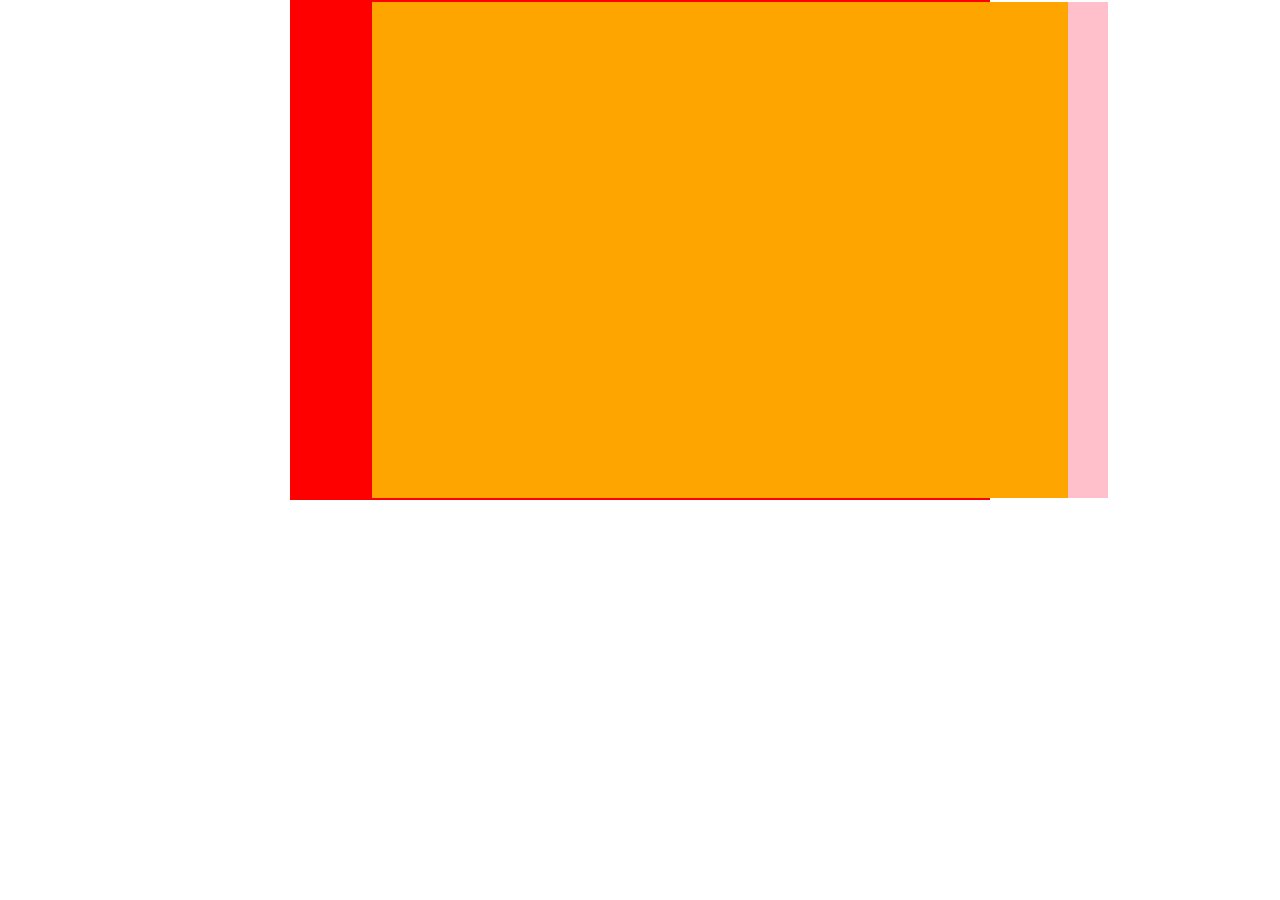
<file: Danki code/DANKICODE/Aula_responsivo/index.html>
<!DOCTYPE html>
<html>
<head>
	<title>Meu Primeiro Web Site</title>
	<meta charset="utf-8">
	<meta name="viewport" content="width=device-width, initial-scale=1.0, maximum-scale=1.0">
	<link rel="stylesheet" type="text/css" href="style.css">
</head>

<body>

	<div class="slider">

		<div class="img-slider one"></div>
		<div class="img-slider two"></div>
		<div class="img-slider  three"></div>
		


	</div><!--slaider-->

</body>
</html>
</file>
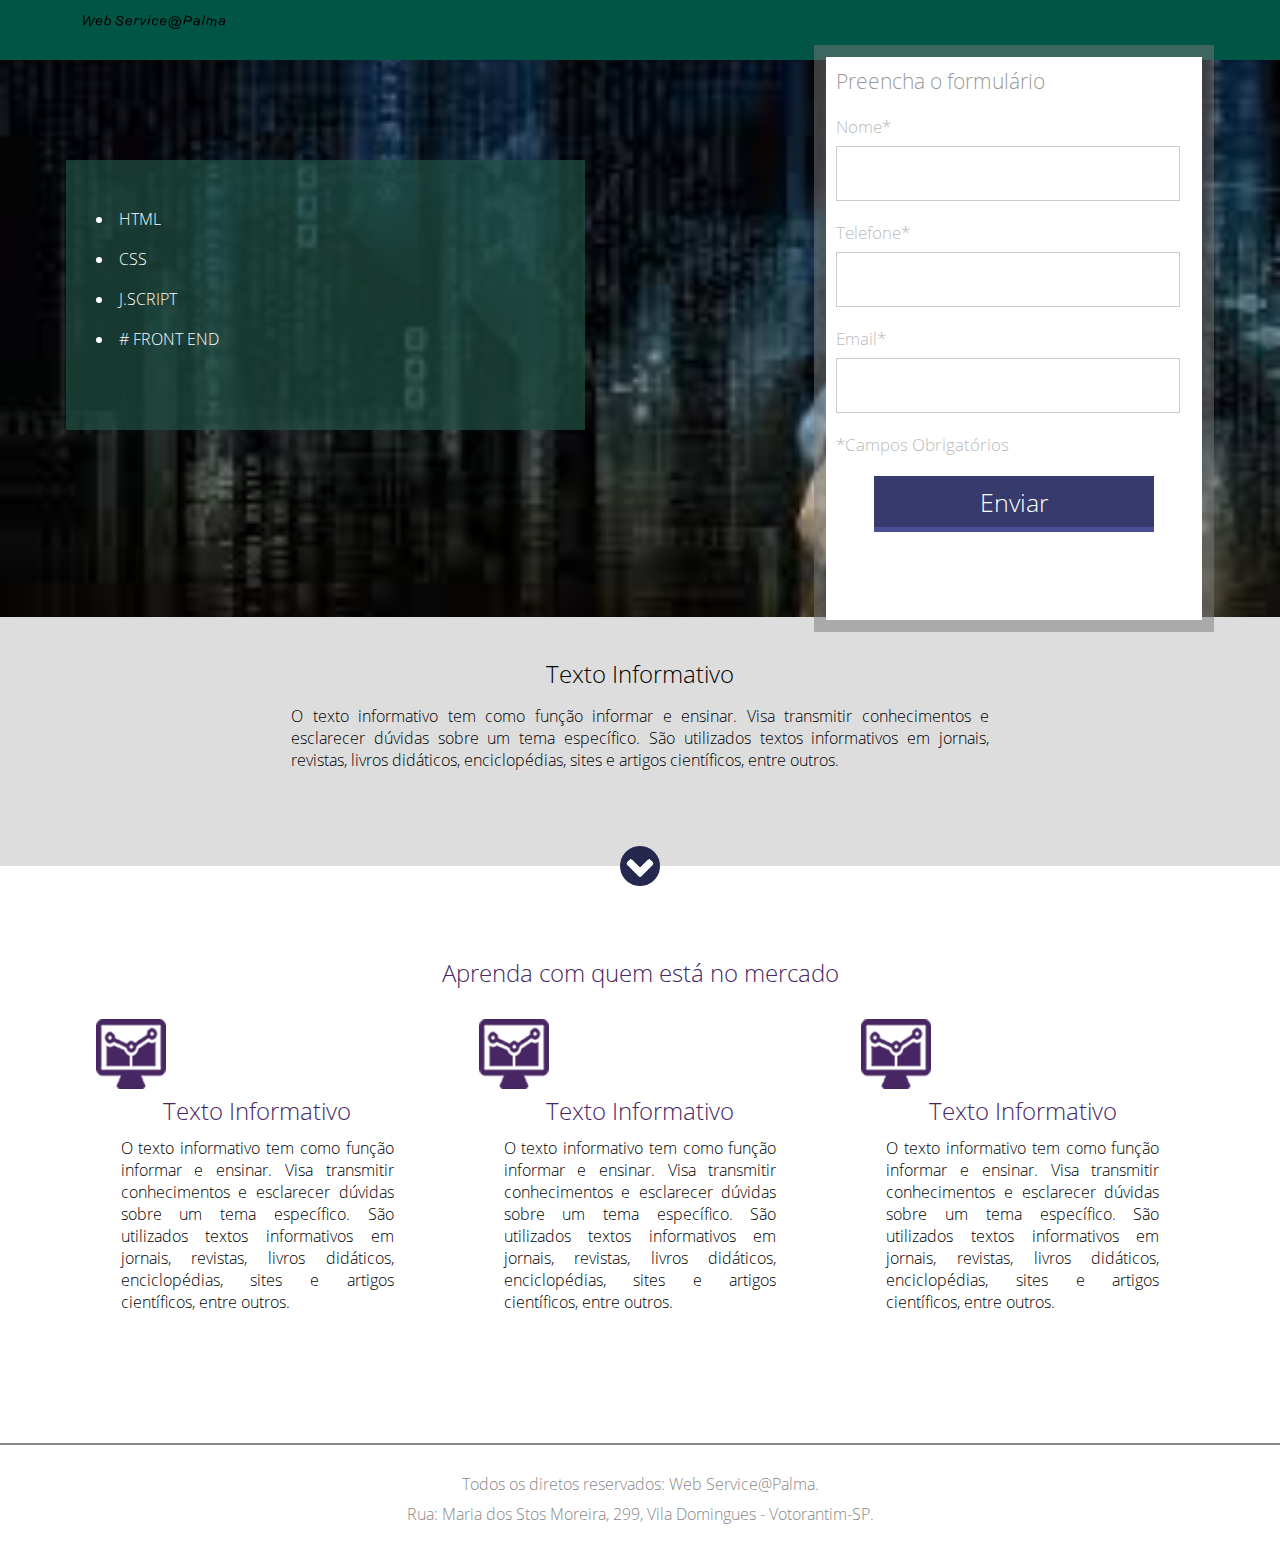
<file: Danki code/DANKICODE/Design Responsivo_projeto#1/index.html>
<!doctype html>
<html>

	<head>
		<title>Projeto 01</title>
		<link href="css/style.css" type="text/css" rel="stylesheet" />
		<meta charset="utf-8" />
	</head>

	<body>


	
	<div class="header">
		<div class="center">
			<img src="imagem/da.png" />
		</div><!--center-->
	</div><!--header-->

	<div class="container-banner">
		<div class="center">

			<div class="container-list">
				<ul>
					<li>HTML</li>
					<li>CSS</li>
					<li>J.SCRIPT</li>
					<li> # FRONT END </li>
				</ul>
				
			 </div><!--container-list-->


			<div class="form">
               <h2>Preencha o formulário</h2>
                 <form>
                 	<div class="input-container">
                 		<span>Nome*</span>
                 		  <input type="text" name="Nome" required>
                 		
                 	</div><!--input-containe-->
                 		<div class="input-container">
                 		<span>Telefone*</span>
                 		  <input type="text" name="Telefone" required>
                 		
                 	</div><!--input-containe-->
                 		<div class="input-container">
                 		<span>Email*</span>
                 		  <input type="text" name="Email" required>
                 		
                 	</div><!--input-containe-->
                 	   <p class="warning">*Campos Obrigatórios</p>

                 	   <div class="input-submit-container">
                 	   		<input type="submit" name="acao" value="Enviar">
                 	   </div><!--input-submit-container-->
                 </form>
			</div><!--form-->
		</div><!--center-->
	</div><!--container-banner-->



		<div class="container-2">
				

			<div class="center">
				<h2>Texto Informativo</h2>
				<p>O texto informativo tem como função informar e ensinar. Visa transmitir conhecimentos e esclarecer dúvidas sobre um tema específico. São utilizados textos informativos em jornais, revistas, livros didáticos, enciclopédias, sites e artigos científicos, entre outros.</p>
            </div><!--center-->
					<div class="arrow">
				
			        </div><!--arrow-->
			
		</div><!--container-2-->

		

		<div class="section-1">
			<div class="center">
					<h2>Aprenda com quem está no mercado</h2>

					<div class="section-container">
						<div class="container-single">
							<div><img src="imagem/icon.png"/></div>
							<div class="text-container-single">
								<h2>Texto Informativo</h2>
								<p>O texto informativo tem como função informar e ensinar. Visa transmitir conhecimentos e esclarecer dúvidas sobre um tema específico. São utilizados textos informativos em jornais, revistas, livros didáticos, enciclopédias, sites e artigos científicos, entre outros.</p>

								
							 </div><!--text-container-single-->
							
						 </div><!--container-single-->
						
					 </div><!--container-section-->

					 <div class="section-container">
						 <div class="container-single">
							   <div><img src="imagem/icon.png"/></div>
							 <div class="text-container-single">
								<h2>Texto Informativo</h2>
								<p>O texto informativo tem como função informar e ensinar. Visa transmitir conhecimentos e esclarecer dúvidas sobre um tema específico. São utilizados textos informativos em jornais, revistas, livros didáticos, enciclopédias, sites e artigos científicos, entre outros.</p>

								
							</div><!--text-container-single-->
							
						</div><!--container-single-->
						
					</div><!--container-section-->


					<div class="section-container">
						    <div class="container-single">
							  <img src="imagem/icon.png"/>
							 <div class="text-container-single">
								<h2>Texto Informativo</h2>
								<p>O texto informativo tem como função informar e ensinar. Visa transmitir conhecimentos e esclarecer dúvidas sobre um tema específico. São utilizados textos informativos em jornais, revistas, livros didáticos, enciclopédias, sites e artigos científicos, entre outros.</p>

								
						     </div><!--text-container-single-->
							  
						 </div><!--container-single-->
							<div class="clear"></div>
					    </div><!--container-section-->
					  
				 </div><!--center-->

		     </div><!--section-1-->
                       
			

				<div class="footer">

					<p>Todos os diretos reservados: Web Service@Palma.</p>
					<p>Rua: Maria dos Stos Moreira, 299, Vila Domingues - Votorantim-SP.</p>
			    </div><!--footer-->


	 </body>

</html>
</file>
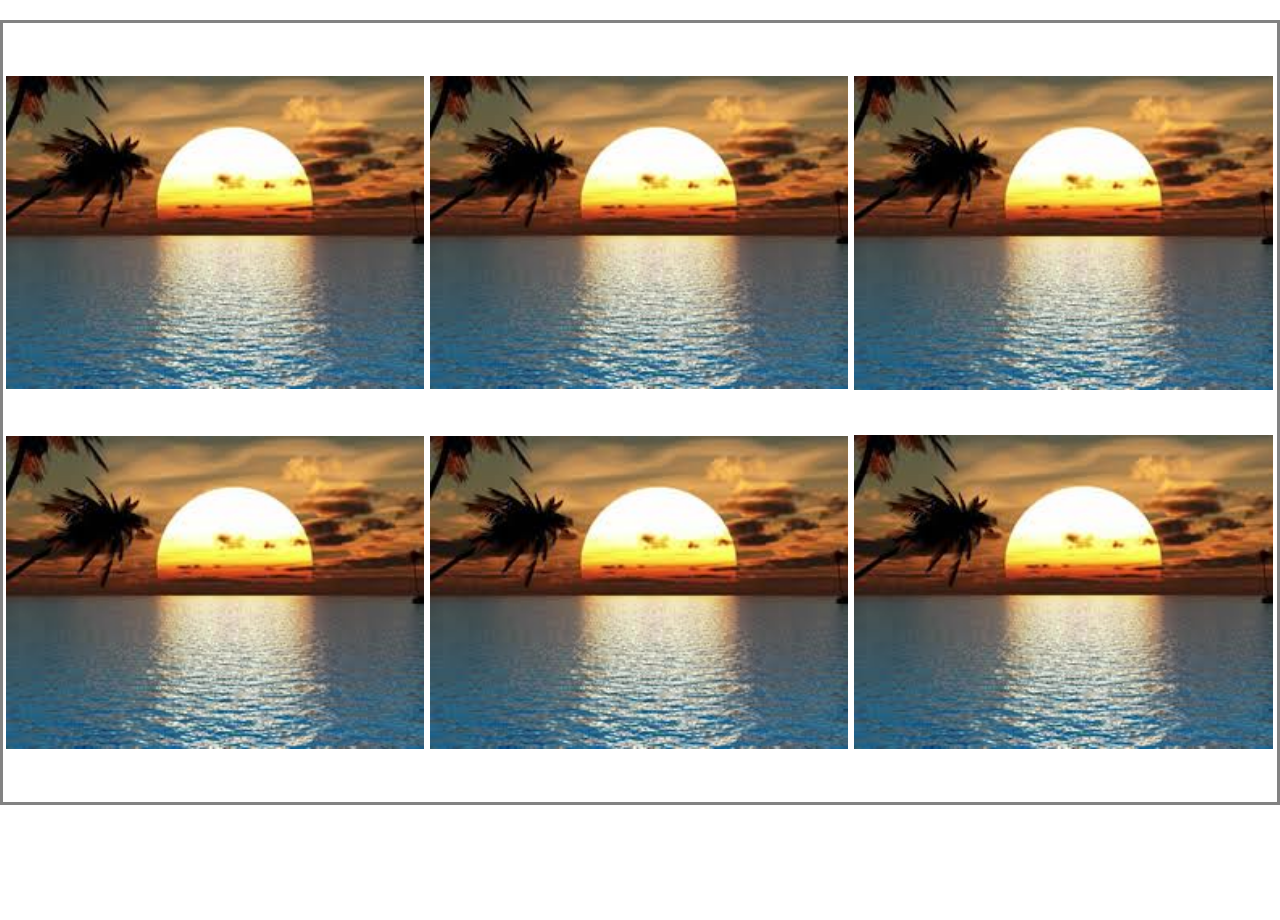
<file: Danki code/DANKICODE/galeria responsivo/index.html>
<!DOCTYPE html>
<html>
	<head>
		<link rel="stylesheet" type="text/css" href="style.css">
		<meta charset="utf-8">
		<title>Galeria Responsivo</title>
	</head>

<body>

	<div class="container">
		
		<div class="img-wraper">
			
			<div style="background-image: url('img.jpg');" class="img"></div>
		</div><!--img-wraper-->

			<div class="img-wraper">
				
				<div style="background-image: url('img.jpg');" class="img"></div>
			</div><!--img-wraper-->

		<div class="img-wraper">
			
			<div style="background-image: url('img.jpg');" class="img"></div>
		</div><!--img-wraper-->

		<div class="img-wraper">
			
			<div style="background-image: url('img.jpg');" class="img"></div>
		</div><!--img-wraper-->

			<div class="img-wraper">
				
				<div style="background-image: url('img.jpg');" class="img"></div>
			</div><!--img-wraper-->

		<div class="img-wraper">
			
			<div style="background-image: url('img.jpg');" class="img"></div>
		</div><!--img-wraper-->

		<div class="clear"></div>
	</div><!--container-->

</body>









</html>
</file>
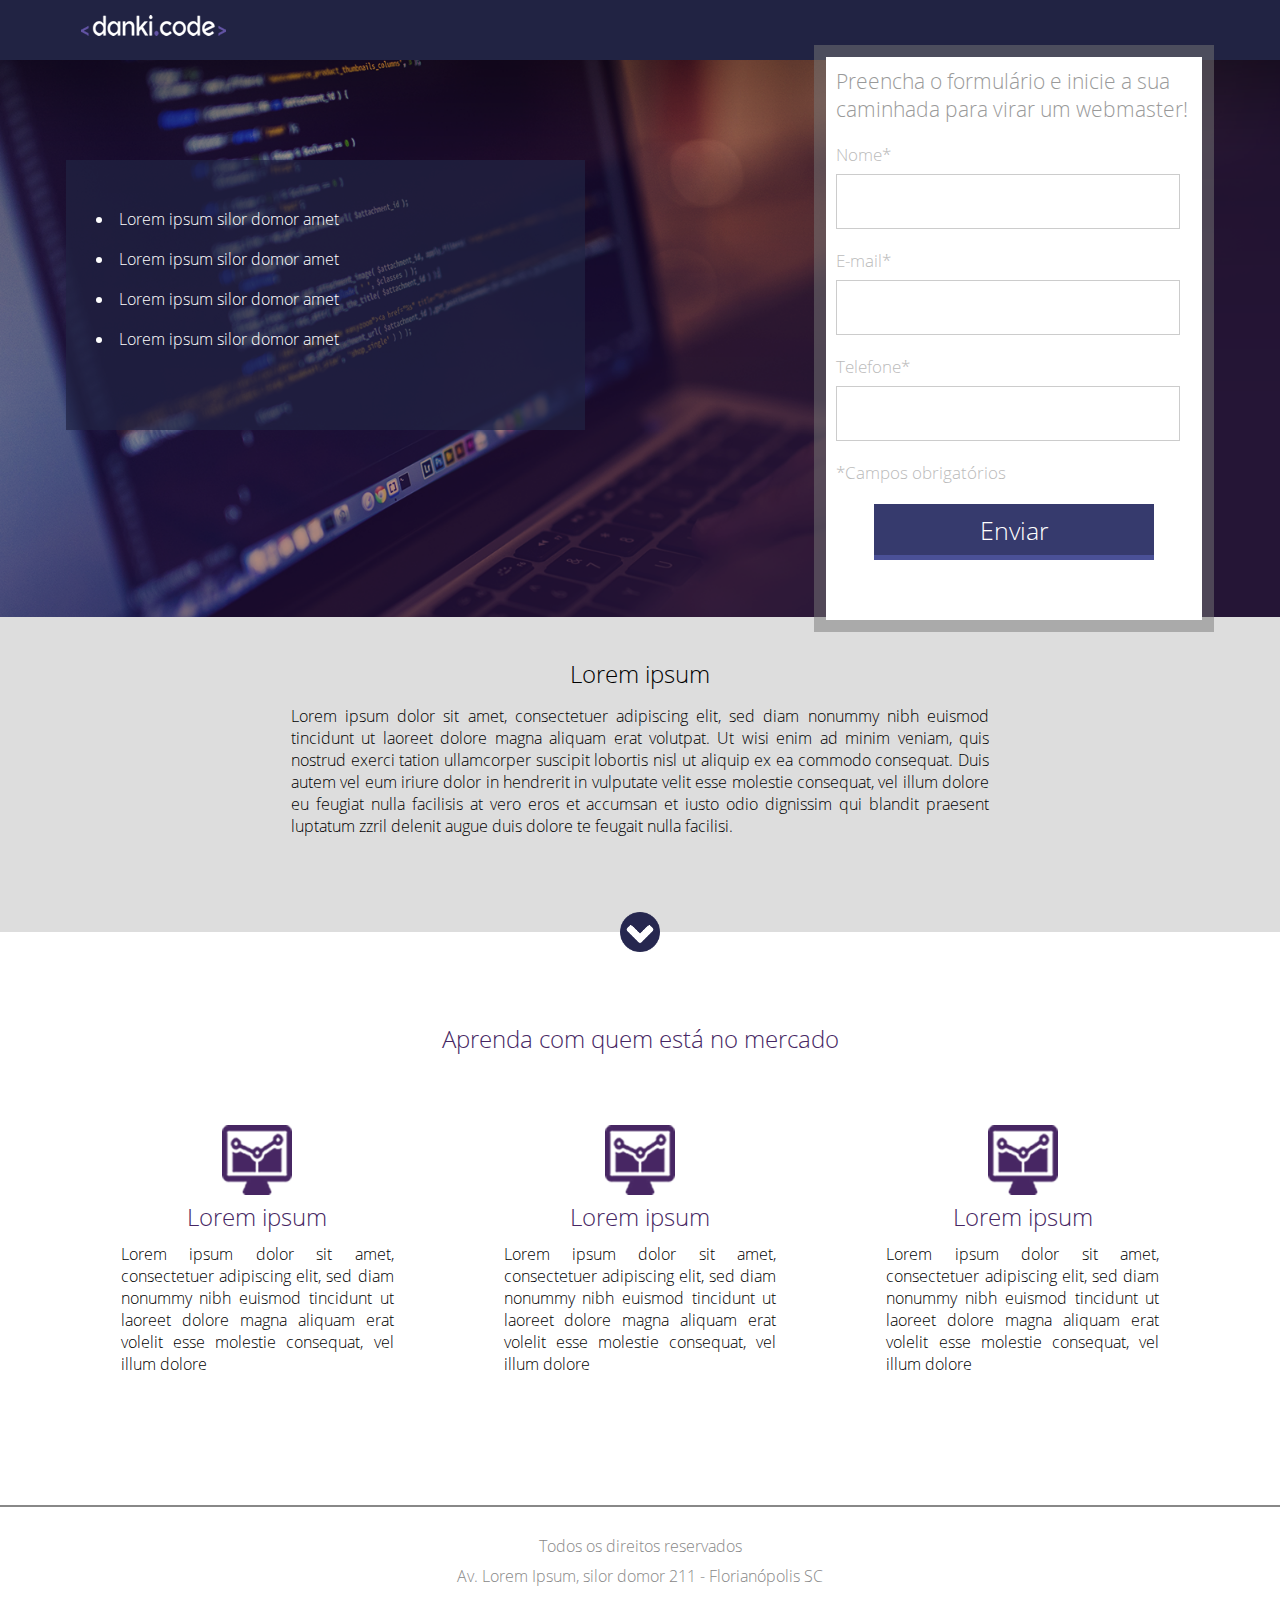
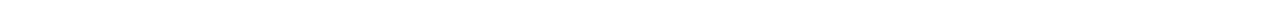
<file: Danki code/TodosProjetos/Projeto_01/index.html>
<!doctype html>
<html>

	<head>
		<title>Projeto 01</title>
		<link href="css/style.css" type="text/css" rel="stylesheet" />
		<meta charset="utf-8" />
	</head>

	<body>


	
	<div class="header">
		<div class="center">
			<img src="images/logo.png" />
		</div><!--center-->
	</div><!--header-->

	<div class="container-banner">
		<div class="center">

		<div class="container-list">
			<ul>
				<li>Lorem ipsum silor domor amet</li>
				<li>Lorem ipsum silor domor amet</li>
				<li>Lorem ipsum silor domor amet</li>
				<li>Lorem ipsum silor domor amet</li>
			</ul>
		</div><!--container-list-->

			<div class="form">
				<h2>Preencha o formulário e inicie a sua
				caminhada para virar um webmaster!</h2>
				<form>
					<div class="input-container">
						<span>Nome*</span>
						<input type="text" name="nome" required />
					</div><!--input-container-->

					<div class="input-container">
						<span>E-mail*</span>
						<input type="text" name="nome" required />
					</div><!--input-container-->

					<div class="input-container">
						<span>Telefone*</span>
						<input type="text" name="nome" required />
					</div><!--input-container-->

					<p class="warning">*Campos obrigatórios</p>

					<div class="input-submit-container">
						<input type="submit" name="acao" value="Enviar">
					</div><!--input-submit-container-->
				</form>
			</div><!--form-->
		</div><!--center-->
	</div><!--container-banner-->

	<div class="container-2">
		<div class="center">
			<h2>Lorem ipsum</h2>
			<p>Lorem ipsum dolor sit amet, consectetuer adipiscing elit, sed diam nonummy nibh euismod tincidunt ut laoreet dolore magna aliquam erat volutpat. Ut wisi enim ad minim veniam, quis nostrud exerci tation ullamcorper suscipit lobortis nisl ut aliquip ex ea commodo consequat. Duis autem vel eum iriure dolor in hendrerit in vulputate velit esse molestie consequat, vel illum dolore eu feugiat nulla facilisis at vero eros et accumsan et iusto odio dignissim qui blandit praesent luptatum zzril delenit augue duis dolore te feugait nulla facilisi.</p>
		</div><!--center-->

		<div class="arrow"></div>


	</div><!--container-2-->


	<div class="section-1">
		<div class="center">
		<h2>Aprenda com quem está no mercado</h2>

		<div class="container-section">

			<div class="container-single">
				<div><img src="images/icon.png" /></div>
				<div class="text-container-single">
					<h2>Lorem ipsum</h2>
					<p>Lorem ipsum dolor sit amet, consectetuer adipiscing elit, sed diam nonummy nibh euismod tincidunt ut laoreet dolore magna aliquam erat volelit esse molestie consequat, vel illum dolore</p>
				</div><!--text-container-single-->
			</div><!--container--single-->

			<div class="container-single">
				<div><img src="images/icon.png" /></div>
				<div class="text-container-single">
					<h2>Lorem ipsum</h2>
					<p>Lorem ipsum dolor sit amet, consectetuer adipiscing elit, sed diam nonummy nibh euismod tincidunt ut laoreet dolore magna aliquam erat volelit esse molestie consequat, vel illum dolore</p>
				</div><!--text-container-single-->
			</div><!--container--single-->

			<div class="container-single">
				<div><img src="images/icon.png" /></div>
				<div class="text-container-single">
					<h2>Lorem ipsum</h2>
					<p>Lorem ipsum dolor sit amet, consectetuer adipiscing elit, sed diam nonummy nibh euismod tincidunt ut laoreet dolore magna aliquam erat volelit esse molestie consequat, vel illum dolore</p>
				</div><!--text-container-single-->
			</div><!--container--single-->
			<div class="clear"></div>
		</div><!--container-section-->

		</div><!--center-->
	</div><!--section-1-->

	<div class="footer">

		<p>Todos os direitos reservados</p>
		<p>Av. Lorem Ipsum, silor domor 211 - Florianópolis SC</p>
	</div><!--footer-->

	</body>

</html>
</file>
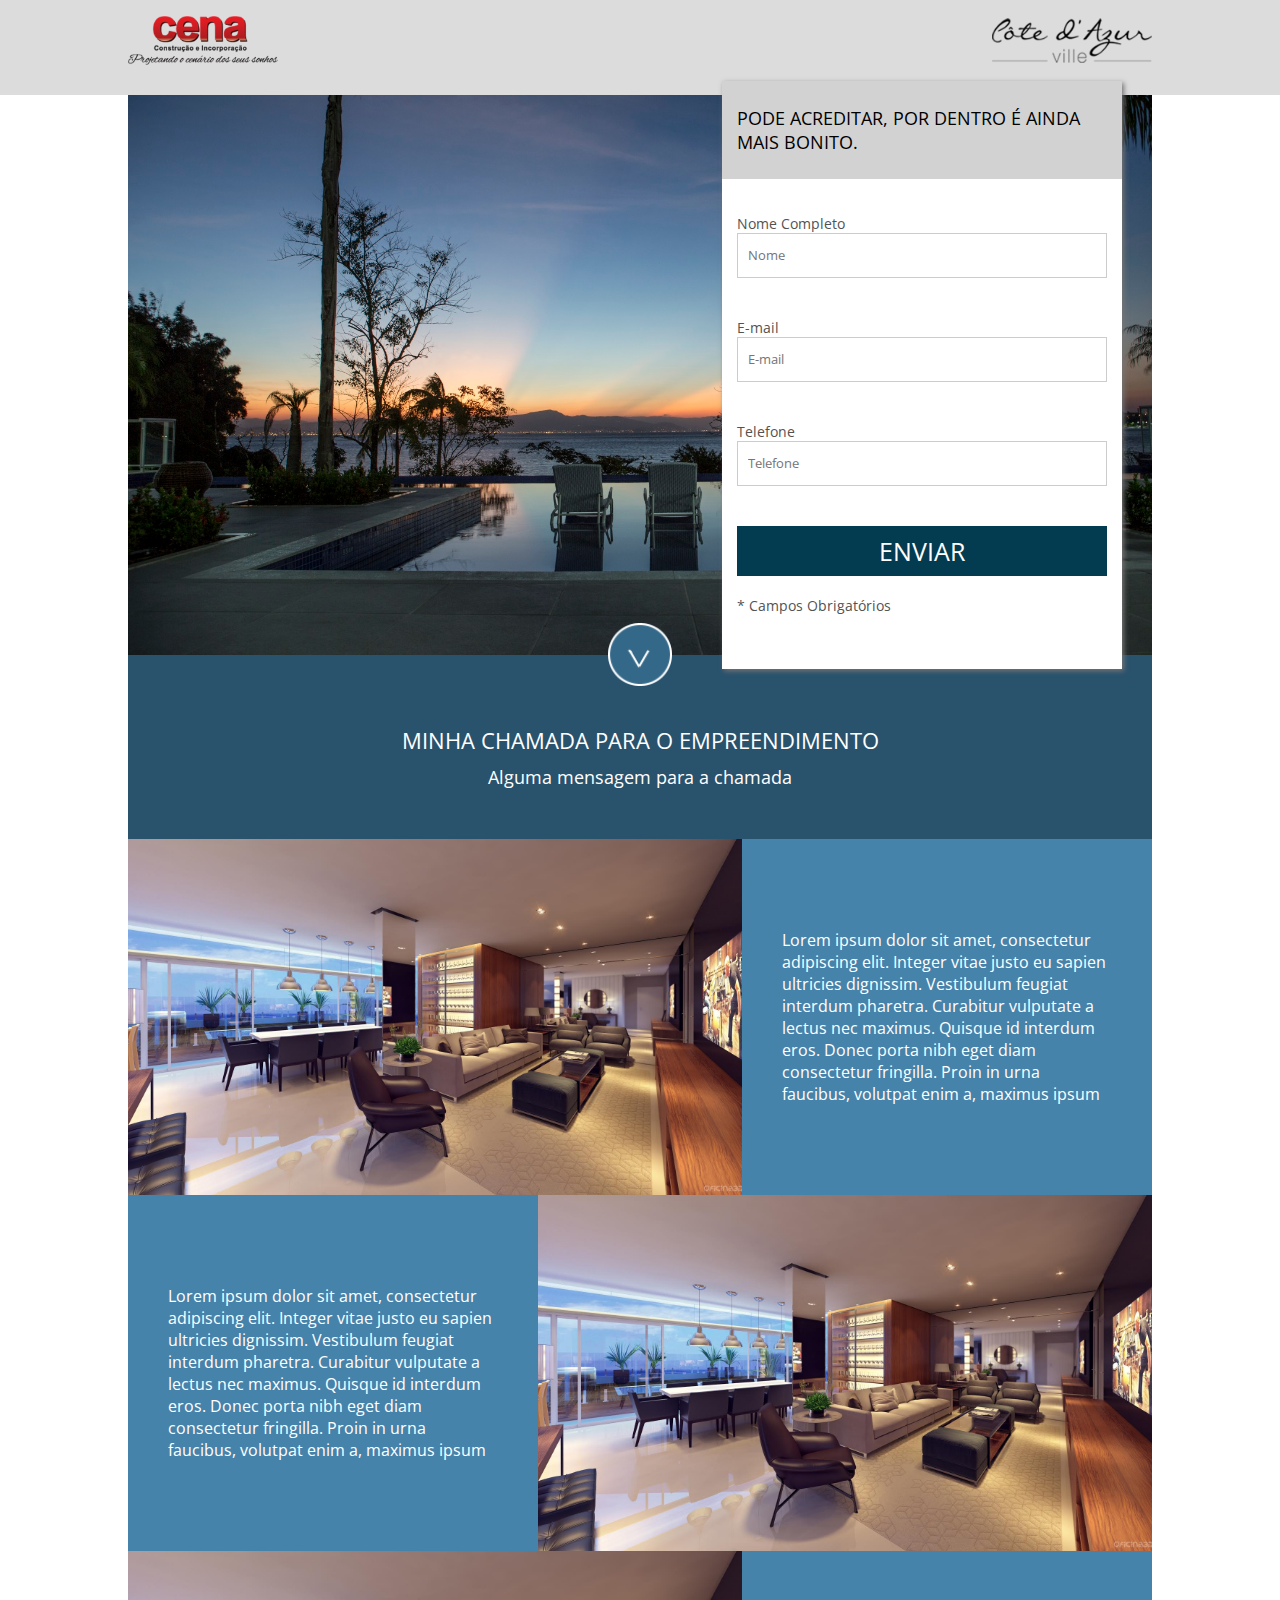
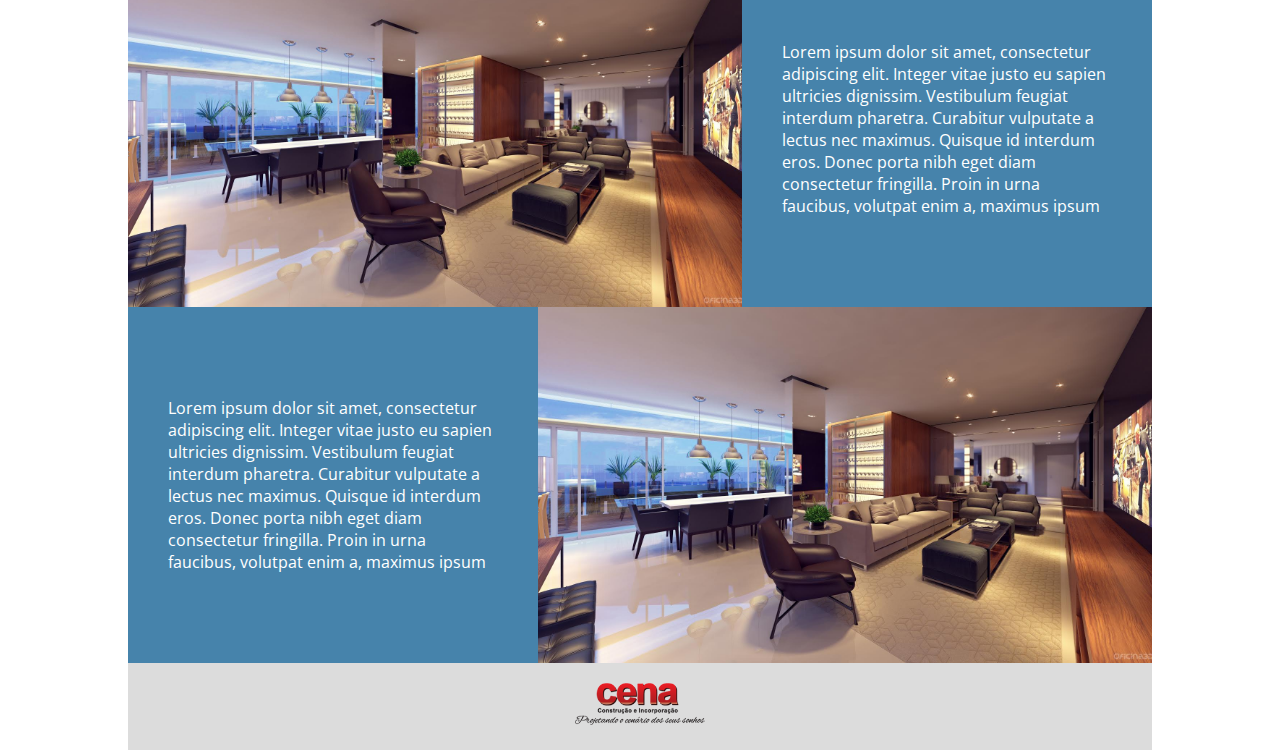
<file: Danki code/TodosProjetos/Projeto_02/index.html>
<!DOCTYPE html>
<html>
<head>
	<title>Minha Landing Page</title>
	<link href="https://fonts.googleapis.com/css?family=Open+Sans" rel="stylesheet">
	<link href="css/style.css" rel="stylesheet" type="text/css" />
	<meta name="description" content="Conteúdo do meu site.">
	<meta name="keywords" content="palavras,separadas,por,virgula">
	<meta name="author" content="Guilherme" />
	<meta name="viewport" content="width=device-width,initial-scale=1.0,maximum-scale=1.0" />
	<meta charset="utf-8" />
</head>
<body>

<header>
	<div class="container">
		<div><div class="logo-1"></div><!--logo-1--></div>
		<div><div class="logo-2"></div><!--logo-2--></div>
		<div class="clear"></div><!--clear-->
	</div><!--container-->
</header>

<section class="cover-form">
	<div class="container bg">
		<div class="form-container">
			<h2>PODE ACREDITAR, POR DENTRO É AINDA MAIS BONITO.</h2>
			<form>
				<div class="form-wraper">
					<p>Nome Completo</p>
					<input type="text" name="nome" required placeholder="Nome">
				</div><!--form-wraper-->

				<div class="form-wraper">
					<p>E-mail</p>
					<input type="text" name="email" required placeholder="E-mail">
				</div><!--form-wraper-->

				<div class="form-wraper">
					<p>Telefone</p>
					<input type="text" name="telefone" required placeholder="Telefone">
				</div><!--form-wraper-->

				<div class="form-wraper">
					<input type="submit" name="acao" value="Enviar">
				</div><!--form-wraper-->
				<div class="form-wraper">
					<p>* Campos Obrigatórios</p>
				</div><!--form-wraper-->
			</form>
		</div><!--form-container-->
	</div><!--container-->
</section><!--cover-form-->

<section class="chamada">
<!--
	Feito em OFF o icone centralizado na sessão!
	Estudar o CSS.
-->
<div class="icone-seta"></div>
	<div class="container">
	<div><h2>Minha chamada para o empreendimento</h2></div>
	<div><p>Alguma mensagem para a chamada</p></div>
	</div><!--container-->
</section><!--chamada-->

<section class="mosaico">

	<div class="container">

		<div class="flex-mosaico">
		<div style="background-image:url('imagens/mosaico1.jpg');" class="item-1-mosaico"></div><!--item1-mosaico-->

		<div class="item-2-mosaico">
			<p>Lorem ipsum dolor sit amet, consectetur adipiscing elit. Integer vitae justo eu sapien ultricies dignissim. Vestibulum feugiat interdum pharetra. Curabitur vulputate a lectus nec maximus. Quisque id interdum eros. Donec porta nibh eget diam consectetur fringilla. Proin in urna faucibus, volutpat enim a, maximus ipsum</p>
		</div><!--item2-mosaico-->

		</div><!--flex-mosaico-->

		<div class="flex-mosaico">
		<div style="background-image:url('imagens/mosaico1.jpg');order:2;" class="item-1-mosaico"></div><!--item1-mosaico-->

		<div class="item-2-mosaico" style="order:1;">
			<p>Lorem ipsum dolor sit amet, consectetur adipiscing elit. Integer vitae justo eu sapien ultricies dignissim. Vestibulum feugiat interdum pharetra. Curabitur vulputate a lectus nec maximus. Quisque id interdum eros. Donec porta nibh eget diam consectetur fringilla. Proin in urna faucibus, volutpat enim a, maximus ipsum</p>
		</div><!--item2-mosaico-->

		</div><!--flex-mosaico-->

				<div class="flex-mosaico">
		<div style="background-image:url('imagens/mosaico1.jpg');" class="item-1-mosaico"></div><!--item1-mosaico-->

		<div class="item-2-mosaico">
			<p>Lorem ipsum dolor sit amet, consectetur adipiscing elit. Integer vitae justo eu sapien ultricies dignissim. Vestibulum feugiat interdum pharetra. Curabitur vulputate a lectus nec maximus. Quisque id interdum eros. Donec porta nibh eget diam consectetur fringilla. Proin in urna faucibus, volutpat enim a, maximus ipsum</p>
		</div><!--item2-mosaico-->

		</div><!--flex-mosaico-->

		<div class="flex-mosaico">
		<div style="background-image:url('imagens/mosaico1.jpg');order:2;" class="item-1-mosaico"></div><!--item1-mosaico-->

		<div class="item-2-mosaico" style="order:1;">
			<p>Lorem ipsum dolor sit amet, consectetur adipiscing elit. Integer vitae justo eu sapien ultricies dignissim. Vestibulum feugiat interdum pharetra. Curabitur vulputate a lectus nec maximus. Quisque id interdum eros. Donec porta nibh eget diam consectetur fringilla. Proin in urna faucibus, volutpat enim a, maximus ipsum</p>
		</div><!--item2-mosaico-->

		</div><!--flex-mosaico-->

	</div><!--container-->

</section><!--mosaico-->


<footer>
	<div class="container">
		<img src="imagens/logo1.png" />
	</div><!--container-->
</footer>


</body>
</html>
</file>
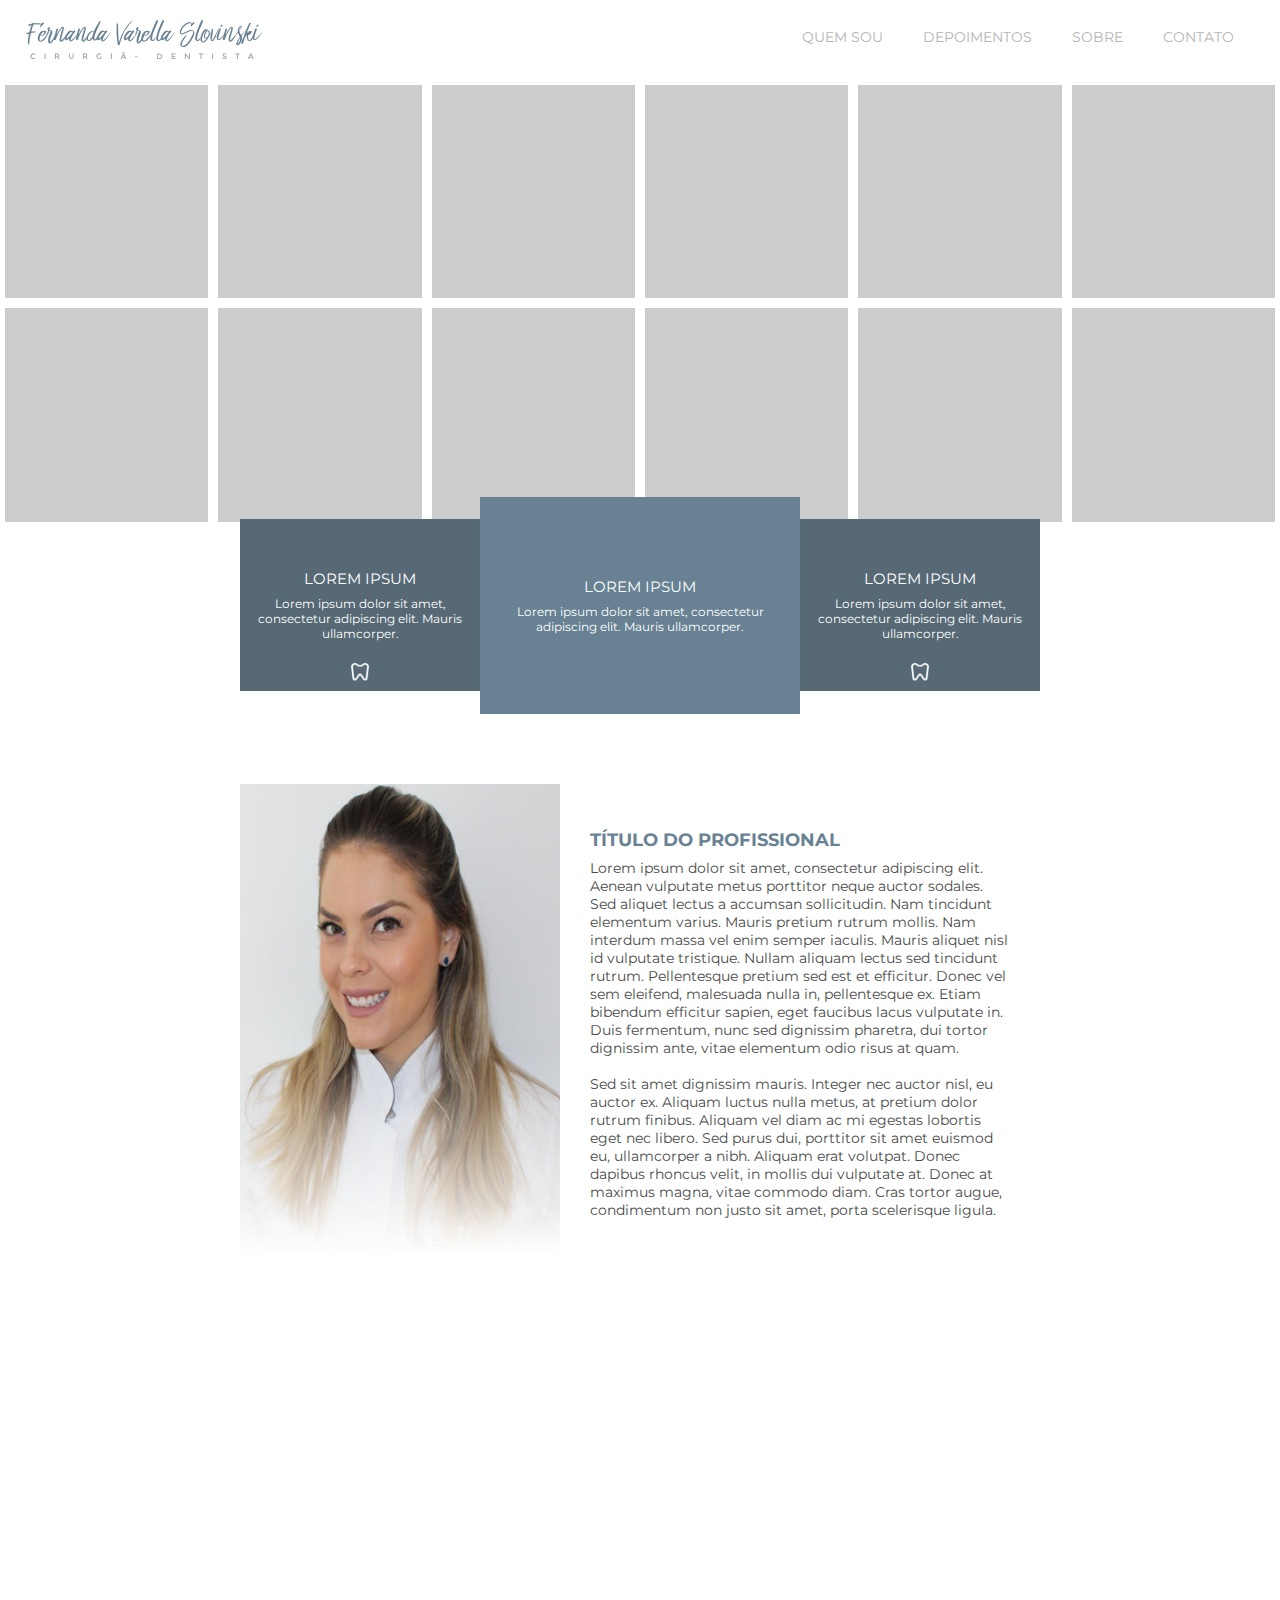
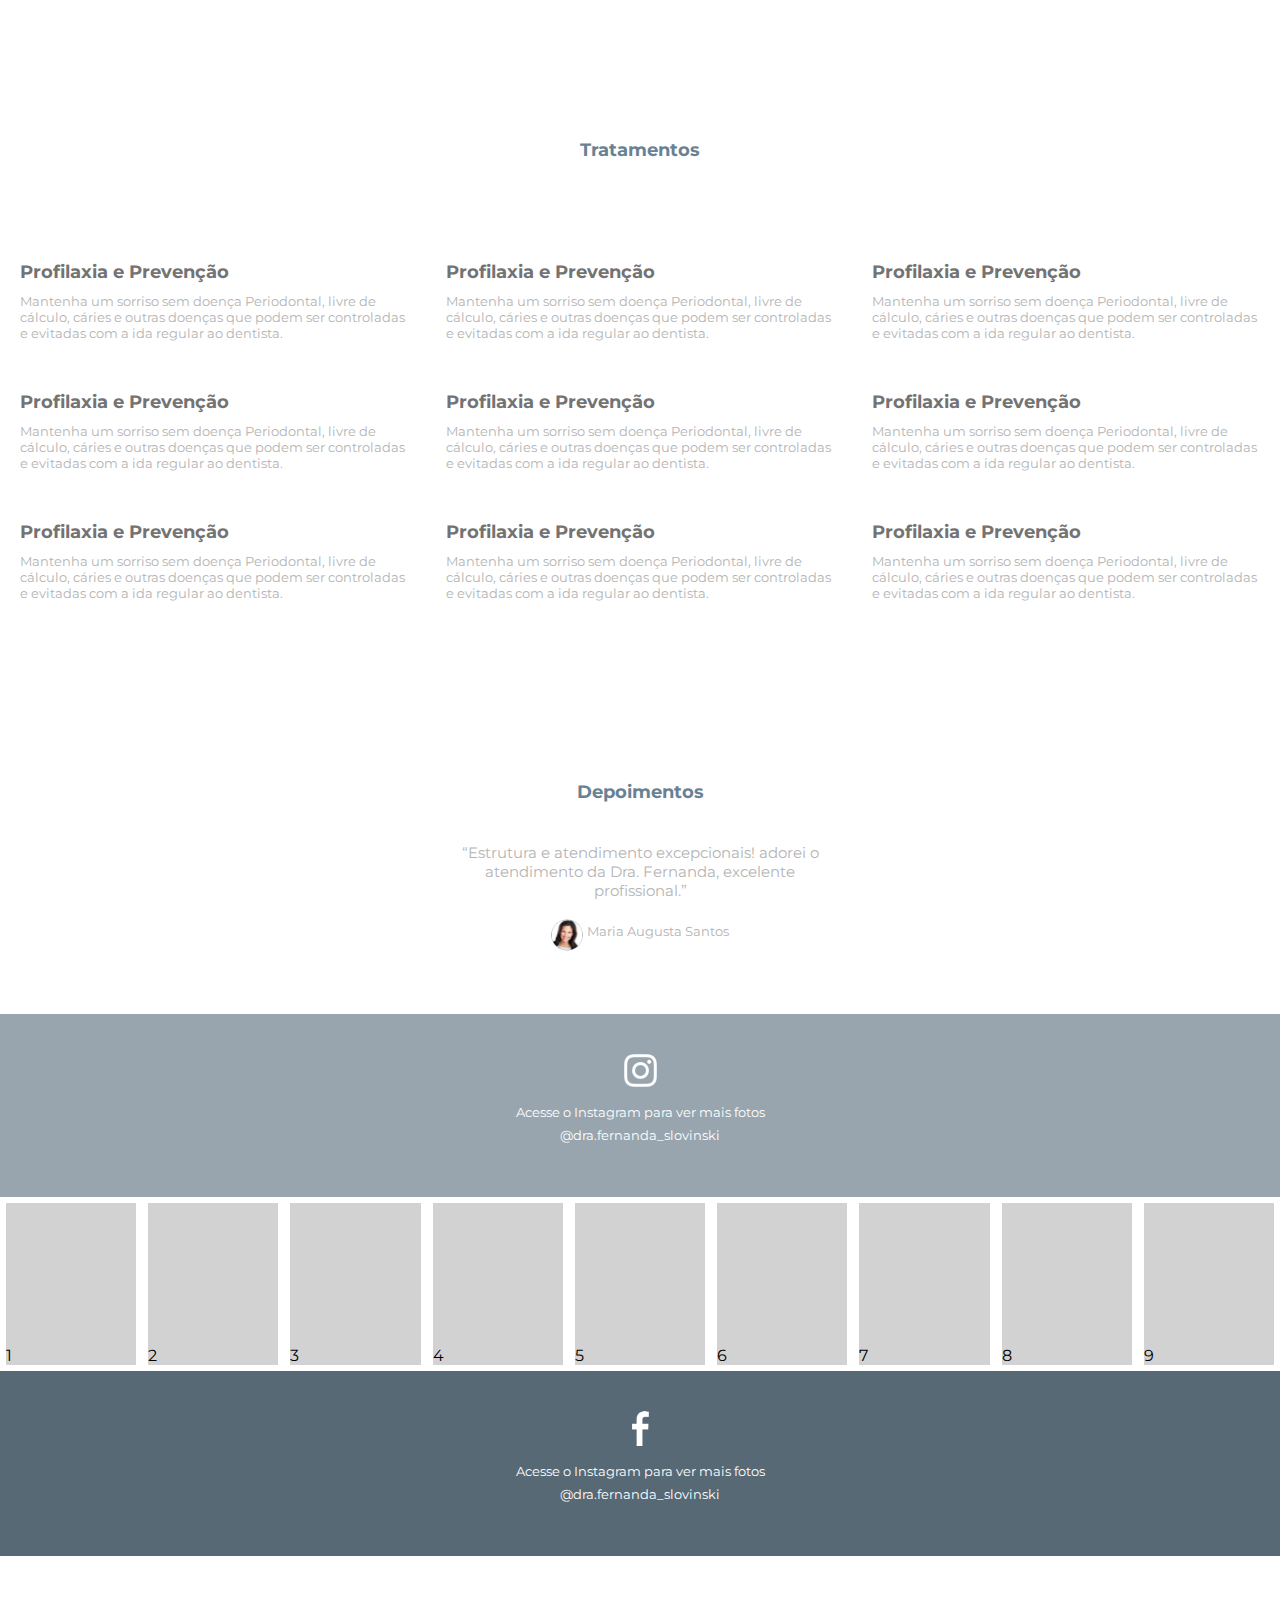
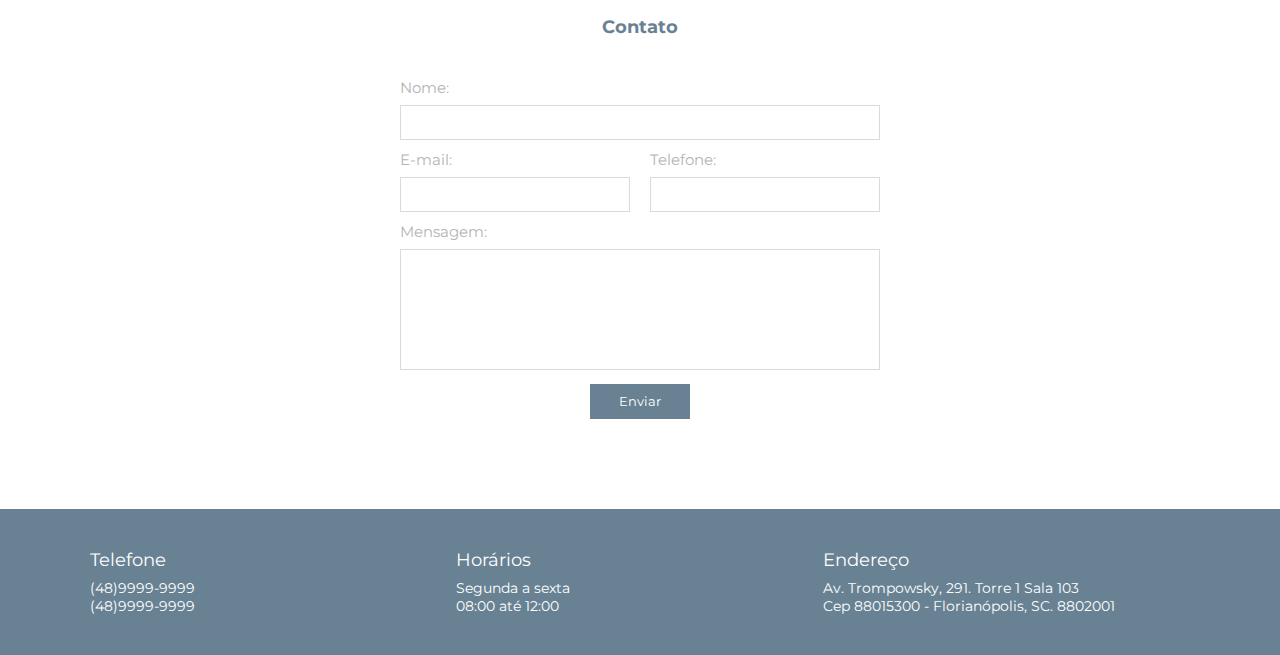
<file: Danki code/TodosProjetos/Projeto_04/index.html>
﻿<!DOCTYPE html>
<html>
<head>
	<title>Projeto 04</title>
	<link href="https://fonts.googleapis.com/css?family=Montserrat" rel="stylesheet">
	<link href="css/style.css" rel="stylesheet" type="text/css">
	<meta charset="utf-8" />
	<meta name="description" content="">
	<meta name="keywords" content="">
	<meta name="viewport" content="width=device-width,initial-scale=1.0,maximum-scale=1.0" />
</head>
<body>
	<header>
		<div class="container">
		<div class="logo">
			<img src="imagens/logo.png" />
		</div><!--logo-->

		<nav class="menu-desktop">
			<ul>
				<li><a href="">quem sou</a></li>
				<li><a href="">depoimentos</a></li>
				<li><a href="">sobre</a></li>
				<li><a href="">contato</a></li>
			</ul>
		</nav>


		<nav class="menu-mobile">
			<ul>
				<li><a href="">quem sou</a></li>
				<li><a href="">depoimentos</a></li>
				<li><a href="">sobre</a></li>
				<li><a href="">contato</a></li>
			</ul>
		</nav>

		<div class="clear"></div><!--clear-->
		</div><!--container-->
	</header>

	<section class="mosaico">
		<div class="container">

			<div class="mosaico-wraper">
			<div class="mosaico-single">
				<div class="img-mosaico-single"></div><!--img-mosaico-single-->
				<div class="img-mosaico-single"></div><!--img-mosaico-single-->
			</div><!--mosaico-single-->

			<div class="mosaico-single">
				<div class="img-mosaico-single"></div><!--img-mosaico-single-->
				<div class="img-mosaico-single"></div><!--img-mosaico-single-->
			</div><!--mosaico-single-->

			<div class="mosaico-single">
				<div class="img-mosaico-single"></div><!--img-mosaico-single-->
				<div class="img-mosaico-single"></div><!--img-mosaico-single-->
			</div><!--mosaico-single-->

			<div class="mosaico-single">
					<div class="img-mosaico-single"></div><!--img-mosaico-single-->
					<div class="img-mosaico-single"></div><!--img-mosaico-single-->
			</div><!--mosaico-single-->

			<div class="mosaico-single">
					<div class="img-mosaico-single"></div><!--img-mosaico-single-->
					<div class="img-mosaico-single"></div><!--img-mosaico-single-->
			</div><!--mosaico-single-->

			<div class="mosaico-single">
					<div class="img-mosaico-single"></div><!--img-mosaico-single-->
					<div class="img-mosaico-single"></div><!--img-mosaico-single-->
			</div><!--mosaico-single-->


			</div><!--mosaico-wraper-->

		</div><!--container-->
	</section><!--mosaico-->

	<section class="servicos">
		<div class="container">
			<div class="box-servico">
				<h2>Lorem ipsum</h2>
				<p>Lorem ipsum dolor sit amet, consectetur adipiscing elit.
				Mauris ullamcorper.</p>
			</div><!--box-servico-->

			<div class="box-servico">
				<h2>Lorem ipsum</h2>
				<p>Lorem ipsum dolor sit amet, consectetur adipiscing elit.
				Mauris ullamcorper.</p>
			</div><!--box-servico-->

			<div class="box-servico">
				<h2>Lorem ipsum</h2>
				<p>Lorem ipsum dolor sit amet, consectetur adipiscing elit.
				Mauris ullamcorper.</p>
			</div><!--box-servico-->
		</div><!--container-->
	</section><!--servicos-->


	<section class="perfil-container">
		<div class="container">
			<div class="perfil-wraper">
				<div class="perfil-wraper2">
				<div class="img-perfil"></div><!--img-perfil-->
				<div class="texto-perfil">
					<h2>TÍTULO DO PROFISSIONAL</h2>
					<p>
						Lorem ipsum dolor sit amet, consectetur adipiscing elit. Aenean vulputate metus porttitor neque auctor sodales. Sed aliquet lectus a accumsan sollicitudin. Nam tincidunt elementum varius. Mauris pretium rutrum mollis. Nam interdum massa vel enim semper iaculis. Mauris aliquet nisl id vulputate tristique. Nullam aliquam lectus sed tincidunt rutrum. Pellentesque pretium sed est et efficitur. Donec vel sem eleifend, malesuada nulla in, pellentesque ex. Etiam bibendum efficitur sapien, eget faucibus lacus vulputate in. Duis fermentum, nunc sed dignissim pharetra, dui tortor dignissim ante, vitae elementum odio risus at quam.
						<br><br>
						Sed sit amet dignissim mauris. Integer nec auctor nisl, eu auctor ex. Aliquam luctus nulla metus, at pretium dolor rutrum finibus. Aliquam vel diam ac mi egestas lobortis eget nec libero. Sed purus dui, porttitor sit amet euismod eu, ullamcorper a nibh. Aliquam erat volutpat. Donec dapibus rhoncus velit, in mollis dui vulputate at. Donec at maximus magna, vitae commodo diam. Cras tortor augue, condimentum non justo sit amet, porta scelerisque ligula.
					</p>
				</div><!--texto-perfil-->
			</div><!--perfil-wraper2-->
			</div><!--perfil-wraper-->
		</div><!--container-->
	</section><!--perfil-container-->

	<section class="videos">
		<div class="container">
			<div class="box-video">
				<iframe src="https://www.youtube.com/embed/UhuoLV2u3u8" frameborder="0" allowfullscreen></iframe>
			</div><!--box-video-->

			<div class="box-video">
				<iframe src="https://www.youtube.com/embed/UhuoLV2u3u8" frameborder="0" allowfullscreen></iframe>
			</div><!--box-video-->

			<div class="box-video">
				<iframe src="https://www.youtube.com/embed/UhuoLV2u3u8" frameborder="0" allowfullscreen></iframe>
			</div><!--box-video-->
			<div class="clear"></div>
		</div><!--container-->
	</section><!--videos-->

	<section class="tratamentos">
		<h2>Tratamentos</h2>
		<div class="container">
		<div class="tratamento-container">

			<div class="tratamento-single">
				<h2>Profilaxia e Prevenção</h2>
				<p>Mantenha um sorriso sem doença Periodontal, livre de cálculo, cáries e outras doenças que podem ser controladas e evitadas com a ida regular ao dentista. </p>
			</div><!--tratamento-single-->

			<div class="tratamento-single">
				<h2>Profilaxia e Prevenção</h2>
				<p>Mantenha um sorriso sem doença Periodontal, livre de cálculo, cáries e outras doenças que podem ser controladas e evitadas com a ida regular ao dentista. </p>
			</div><!--tratamento-single-->

			<div class="tratamento-single">
				<h2>Profilaxia e Prevenção</h2>
				<p>Mantenha um sorriso sem doença Periodontal, livre de cálculo, cáries e outras doenças que podem ser controladas e evitadas com a ida regular ao dentista. </p>
			</div><!--tratamento-single-->

		</div><!--tratamento-container-->


		<div class="tratamento-container">

			<div class="tratamento-single">
				<h2>Profilaxia e Prevenção</h2>
				<p>Mantenha um sorriso sem doença Periodontal, livre de cálculo, cáries e outras doenças que podem ser controladas e evitadas com a ida regular ao dentista. </p>
			</div><!--tratamento-single-->

			<div class="tratamento-single">
				<h2>Profilaxia e Prevenção</h2>
				<p>Mantenha um sorriso sem doença Periodontal, livre de cálculo, cáries e outras doenças que podem ser controladas e evitadas com a ida regular ao dentista. </p>
			</div><!--tratamento-single-->

			<div class="tratamento-single">
				<h2>Profilaxia e Prevenção</h2>
				<p>Mantenha um sorriso sem doença Periodontal, livre de cálculo, cáries e outras doenças que podem ser controladas e evitadas com a ida regular ao dentista. </p>
			</div><!--tratamento-single-->

		</div><!--tratamento-container-->

		<div class="tratamento-container">

			<div class="tratamento-single">
				<h2>Profilaxia e Prevenção</h2>
				<p>Mantenha um sorriso sem doença Periodontal, livre de cálculo, cáries e outras doenças que podem ser controladas e evitadas com a ida regular ao dentista. </p>
			</div><!--tratamento-single-->

			<div class="tratamento-single">
				<h2>Profilaxia e Prevenção</h2>
				<p>Mantenha um sorriso sem doença Periodontal, livre de cálculo, cáries e outras doenças que podem ser controladas e evitadas com a ida regular ao dentista. </p>
			</div><!--tratamento-single-->

			<div class="tratamento-single">
				<h2>Profilaxia e Prevenção</h2>
				<p>Mantenha um sorriso sem doença Periodontal, livre de cálculo, cáries e outras doenças que podem ser controladas e evitadas com a ida regular ao dentista. </p>
			</div><!--tratamento-single-->

		</div><!--tratamento-container-->
		<div class="clear"></div>
	</div><!--container-->
	</section><!--tratamentos-->

	<section class="depoimentos">
		<h2>Depoimentos</h2>
		<div class="container">
			<div class="depoimento-single">
				<quote>
					“Estrutura e atendimento excepcionais! adorei o atendimento da Dra. Fernanda, excelente profissional.”
				</quote>
				<div class="nome-depoimento">
					<img src="imagens/depoimento1.png" />
					<span>Maria Augusta Santos</span>
				</div><!--nome-depoimento-->
			</div><!--depoimento-single-->
		</div><!--container-->
	</section><!--depoimentos-->

	<section class="social">
		<div class="instagram-chamada">
			<a target="_blank" href="http://instagram.com"><img src="imagens/inst.png" /></a>
			<p>Acesse o Instagram para ver mais fotos<br />
			@dra.fernanda_slovinski</p>
		</div><!--instagram-chamada-->

		<div class="mosaico-social">
			<div style="background-image:url('');" class="img-mosaico-single-social">1</div><!--img-mosaico-single-social-->
			<div class="img-mosaico-single-social">2</div><!--img-mosaico-single-social-->
			<div class="img-mosaico-single-social">3</div><!--img-mosaico-single-social-->
			<div class="img-mosaico-single-social">4</div><!--img-mosaico-single-social-->
			<div class="img-mosaico-single-social">5</div><!--img-mosaico-single-social-->
			<div class="img-mosaico-single-social">6</div><!--img-mosaico-single-social-->
			<div class="img-mosaico-single-social">7</div><!--img-mosaico-single-social-->
			<div class="img-mosaico-single-social">8</div><!--img-mosaico-single-social-->
			<div class="img-mosaico-single-social">9</div><!--img-mosaico-single-social-->
		</div><!--mosaico-social-->
		<div class="facebook-chamada">
			<a target="_blank" href="http://facebook.com"><img src="imagens/fb.png" /></a>
			<p>Acesse o Instagram para ver mais fotos<br />
			@dra.fernanda_slovinski</p>
		</div><!--fb-chamada-->
		<div class="clear"></div>
	</section><!--social-->

	<section class="contato">
		<h2>Contato</h2>
		<form>
			<div class="form-wraper w100">
				<span>Nome:</span>
				<input placeholder="" name="nome" type="text" />
			</div><!--form-wraper-->
			<div class="form-wraper w50">
				<span>E-mail:</span>
				<input placeholder="" name="e-mail" type="text" />
			</div><!--form-wraper-->
			<div class="form-wraper w50">
				<span>Telefone:</span>
				<input placeholder="" name="e-mail" type="text" />
			</div><!--form-wraper-->
			<div class="form-wraper w100">
				<span>Mensagem:</span>
				<textarea placeholder=""></textarea>
			</div><!--form-wraper-->
			<div class="form-wraper w100" style="text-align: center;">
				<input type="submit" name="acao" value="Enviar">
			</div><!--form-wraper-->
			<div class="clear"></div>
		</form>
	</section><!--contato-->

	<footer>
	<div class="container">
		<div class="footer-block">
			<h2>Telefone</h2>
			<p>(48)9999-9999<br/>(48)9999-9999</p>
		</div><!--footer-block-->

		<div class="footer-block">
			<h2>Horários</h2>
			<p>Segunda a sexta<br/>08:00 até 12:00</p>
		</div><!--footer-block-->

		<div class="footer-block">
			<h2>Endereço</h2>
			<p>Av. Trompowsky, 291. Torre 1 Sala 103<br />
			Cep 88015300 - Florianópolis, SC. 8802001</p>
		</div><!--footer-block-->
		<div class="clear"></div>
	</div><!--container-->
	</footer>


</body>
</html>
</file>
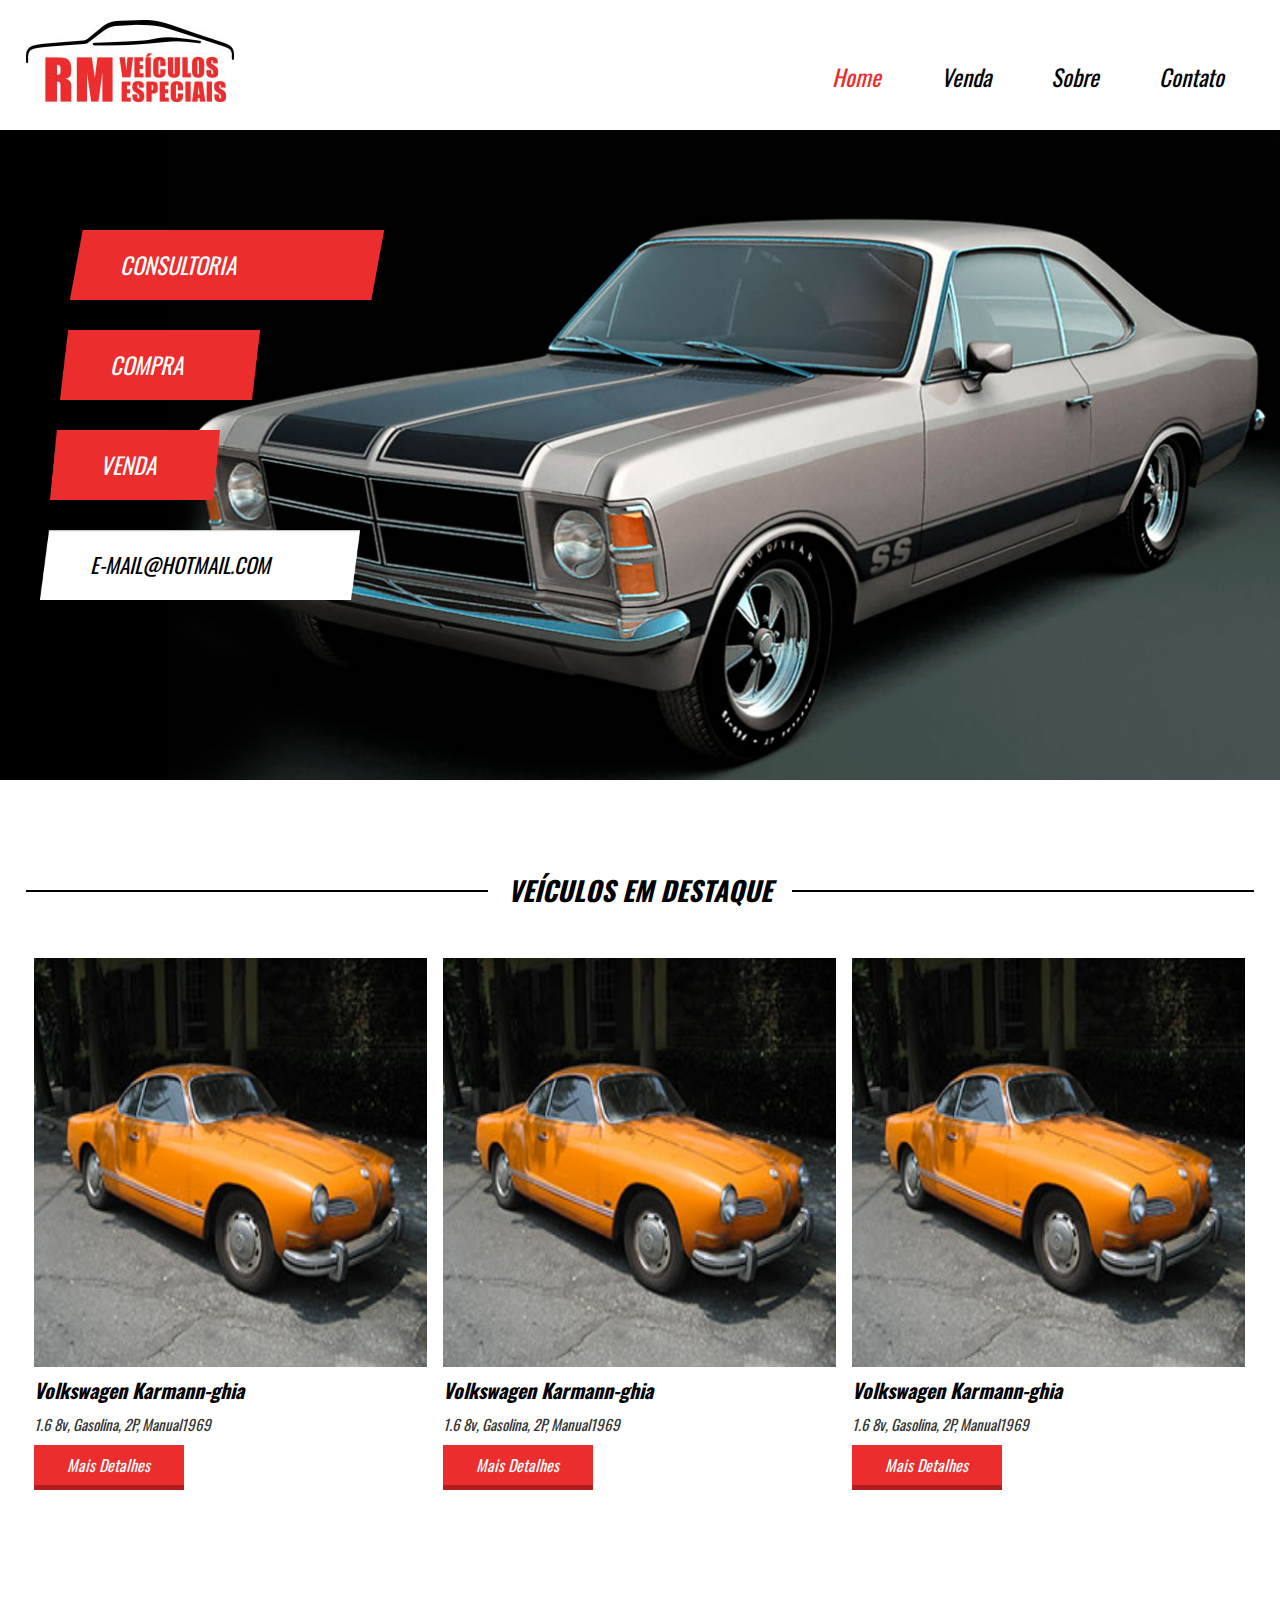
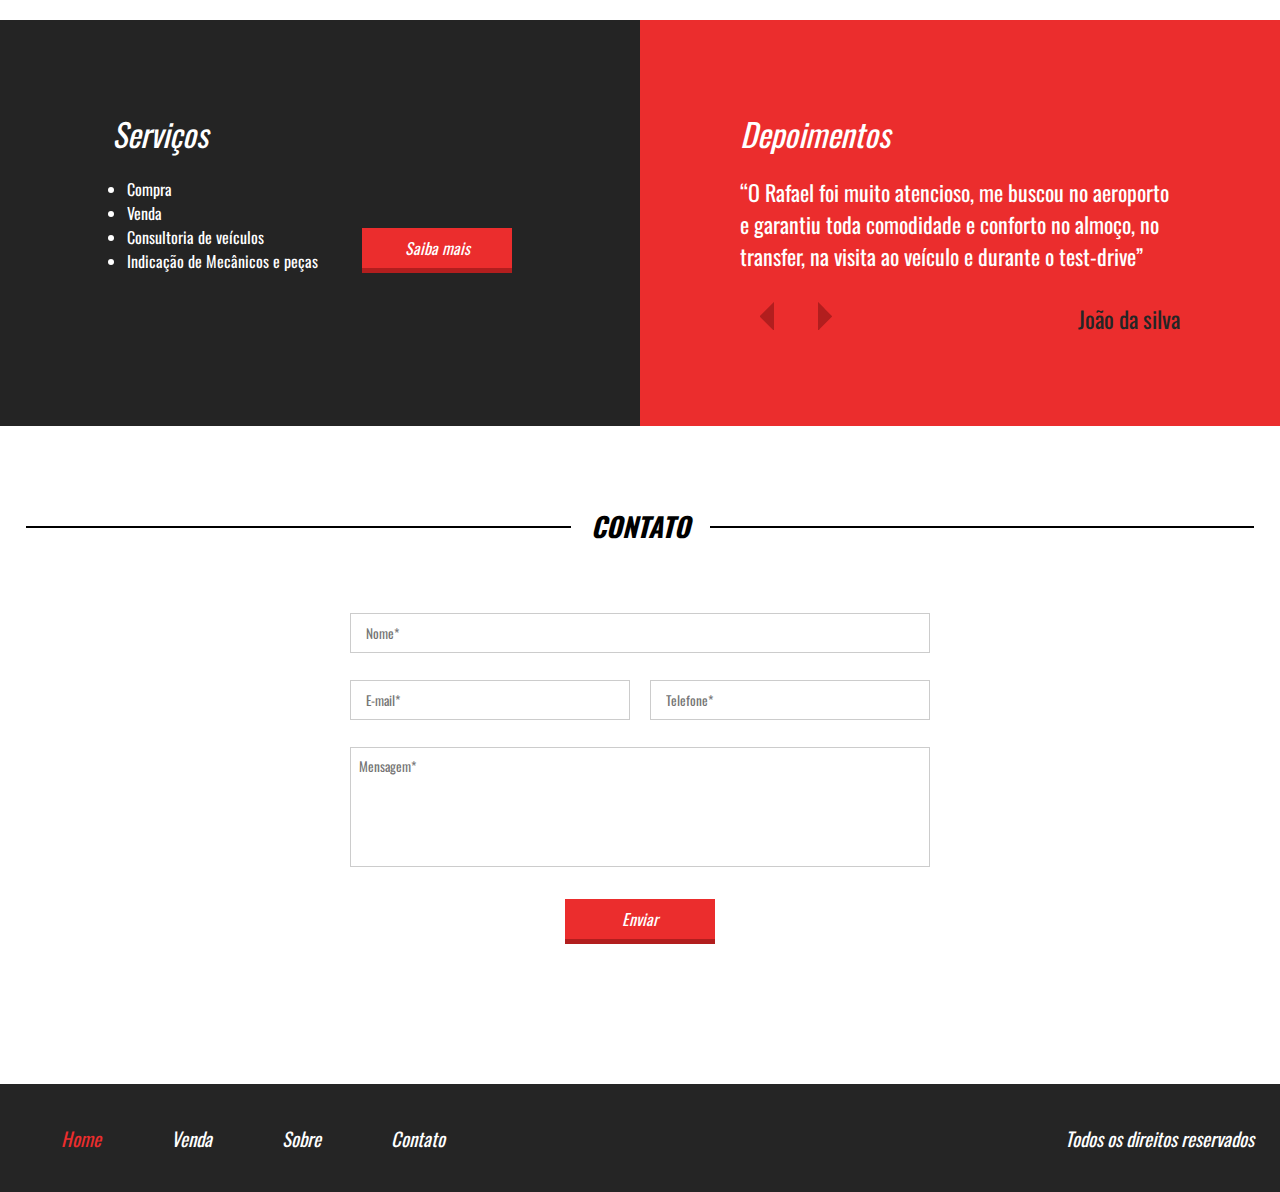
<file: Danki code/TodosProjetos/Projeto_05/Projeto5/index.html>
<!DOCTYPE html>
<html>
<head>
	<title>Projeto 05</title>
	<link href="https://fonts.googleapis.com/css?family=Oswald" rel="stylesheet">
	<link href="css/style.css" rel="stylesheet">
	<meta charset="utf-8" />
	<meta name="viewport" content="width=device-width,initial-scale=1.0,maximum-scale=1.0">
</head>
<body>

<header>

	<div class="container">
	<div class="logo">
		<img src="imagens/logo.jpg" />
	</div><!--logo-->

	<nav class="desktop">
		<ul>
			<li><a style="color:#EB2D2D;" href="">Home</a></li>
			<li><a href="">Venda</a></li>
			<li><a href="">Sobre</a></li>
			<li><a href="">Contato</a></li>
		</ul>
	</nav><!--desktop-->

	<nav class="mobile">
		<ul>
			<li><a style="color:#EB2D2D;" href="">Home</a></li>
			<li><a href="">Venda</a></li>
			<li><a href="">Sobre</a></li>
			<li><a href="">Contato</a></li>
		</ul>
	</nav><!--mobile-->

	<div class="clear"></div>
	</div><!--container-->
</header>

<section class="banner">
	<div class="container">
	<div class="text-banner">
		<div class="text-banner-single">Consultoria</div>
		<div class="text-banner-single">Compra</div>
		<div class="text-banner-single">Venda</div>
		<div class="text-banner-single">e-mail@hotmail.com</div>
	</div><!--text-banner-->
	</div><!--container-->
</section><!--banner-->

<section class="veiculos-destaque">
	<div class="line-titulo">
		<div class="ln1"></div>
		<h2>Veículos em destaque</h2>
	</div><!--line-titulo-->
	<div class="container">
	<div class="vitrine-destaque">
		<div style="background-image:url('imagens/carro1.jpg');" class="carro-img"></div><!--carro-img-->
		<div class="info-carro">
			<h2>Volkswagen Karmann-ghia</h2>
			<p>1.6 8v, Gasolina, 2P, Manual1969</p>
			<a class="btn1" href="">Mais Detalhes</a>
		</div><!--info-carro-->
	</div><!--vitrine-destaque-->

	<div class="vitrine-destaque">
		<div style="background-image:url('imagens/carro1.jpg');" class="carro-img"></div><!--carro-img-->
		<div class="info-carro">
			<h2>Volkswagen Karmann-ghia</h2>
			<p>1.6 8v, Gasolina, 2P, Manual1969</p>
			<a class="btn1" href="">Mais Detalhes</a>
		</div><!--info-carro-->
	</div><!--vitrine-destaque-->

	<div class="vitrine-destaque">
		<div style="background-image:url('imagens/carro1.jpg');" class="carro-img"></div><!--carro-img-->
		<div class="info-carro">
			<h2>Volkswagen Karmann-ghia</h2>
			<p>1.6 8v, Gasolina, 2P, Manual1969</p>
			<a class="btn1" href="">Mais Detalhes</a>
		</div><!--info-carro-->
	</div><!--vitrine-destaque-->
	<div class="clear"></div>
	</div><!--container-->
</section><!--veiculos-destaque-->

<section class="servicos-descricao">
	<div class="half1">
		<div class="half1-wraper">
		<h2>Serviços</h2>
		<ul>
			<li>Compra</li>
			<li>Venda</li>
			<li>Consultoria de veículos</li>
			<li>Indicação de Mecânicos e peças</li>
		</ul>
		<a class="btn1" href="">Saiba mais</a>
		</div>
	</div><!--half-1-->

	<div class="half2">

		<h2>Depoimentos</h2>
		<div class="depoimento-single">
			<p>“O Rafael foi muito atencioso, me buscou no aeroporto
			e garantiu toda comodidade e conforto no almoço, no transfer, na visita ao veículo e durante o test-drive”</p>
			<div class="navigation">
				<div class="arrows">
					<img src="imagens/arrow-left.png" />
					<img src="imagens/arrow-right.png" />
				</div><!--arrows-->
				<div class="nome-depoimento">João da silva</div>
			</div><!--navigation-->
		</div><!--depoimento-single-->
	</div><!--half2-->

</section><!--servicos-descricao-->

<section class="contato">
	<div class="line-titulo">
		<div class="ln1"></div>
		<h2>Contato</h2>
	</div><!--line-titulo-->

	<form>
		<div class="input-wraper w100">
			<input placeholder="Nome*" type="text" required />
		</div><!--input-wraper-->

		<div class="input-wraper w50">
			<input placeholder="E-mail*" type="text" required />
		</div><!--input-wraper-->

		<div class="input-wraper w50">
			<input placeholder="Telefone*" type="text" required />
		</div><!--input-wraper-->

		<div class="input-wraper w100">
			<textarea placeholder="Mensagem*" required></textarea>
		</div><!--input-wraper-->

		<div class="input-wraper w100">
			<input class="btn1" type="submit" value="Enviar" />
		</div><!--input-wraper-->

		<div class="clear"></div><!--clear-->

	</form>

</section><!--contato-->

<footer>
	<div class="container">
	<nav>
		<ul>
			<li><a style="color:#EB2D2D;" href="">Home</a></li>
			<li><a href="">Venda</a></li>
			<li><a href="">Sobre</a></li>
			<li><a href="">Contato</a></li>
		</ul>
	</nav>
	<p>Todos os direitos reservados</p>
	<div class="clear"></div>
	</div><!--container-->
</footer>

</body>
</html>
</file>
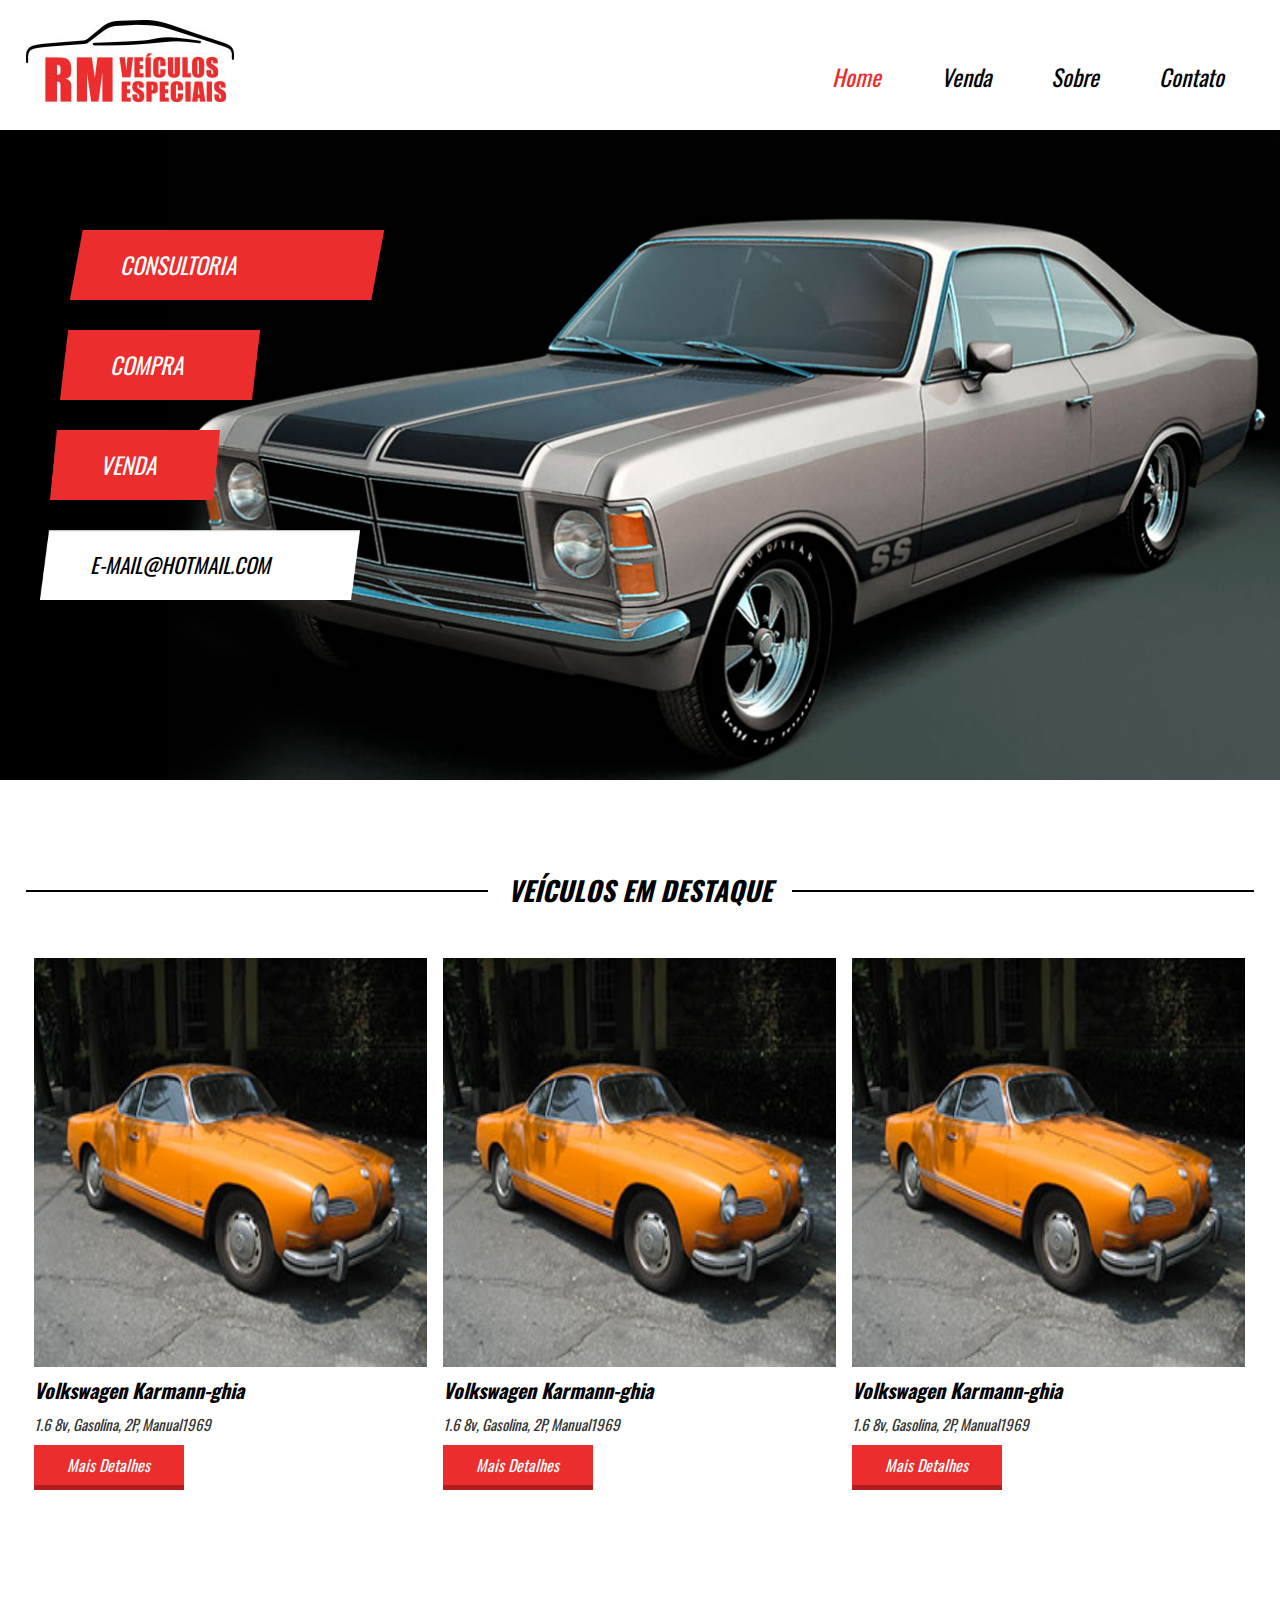
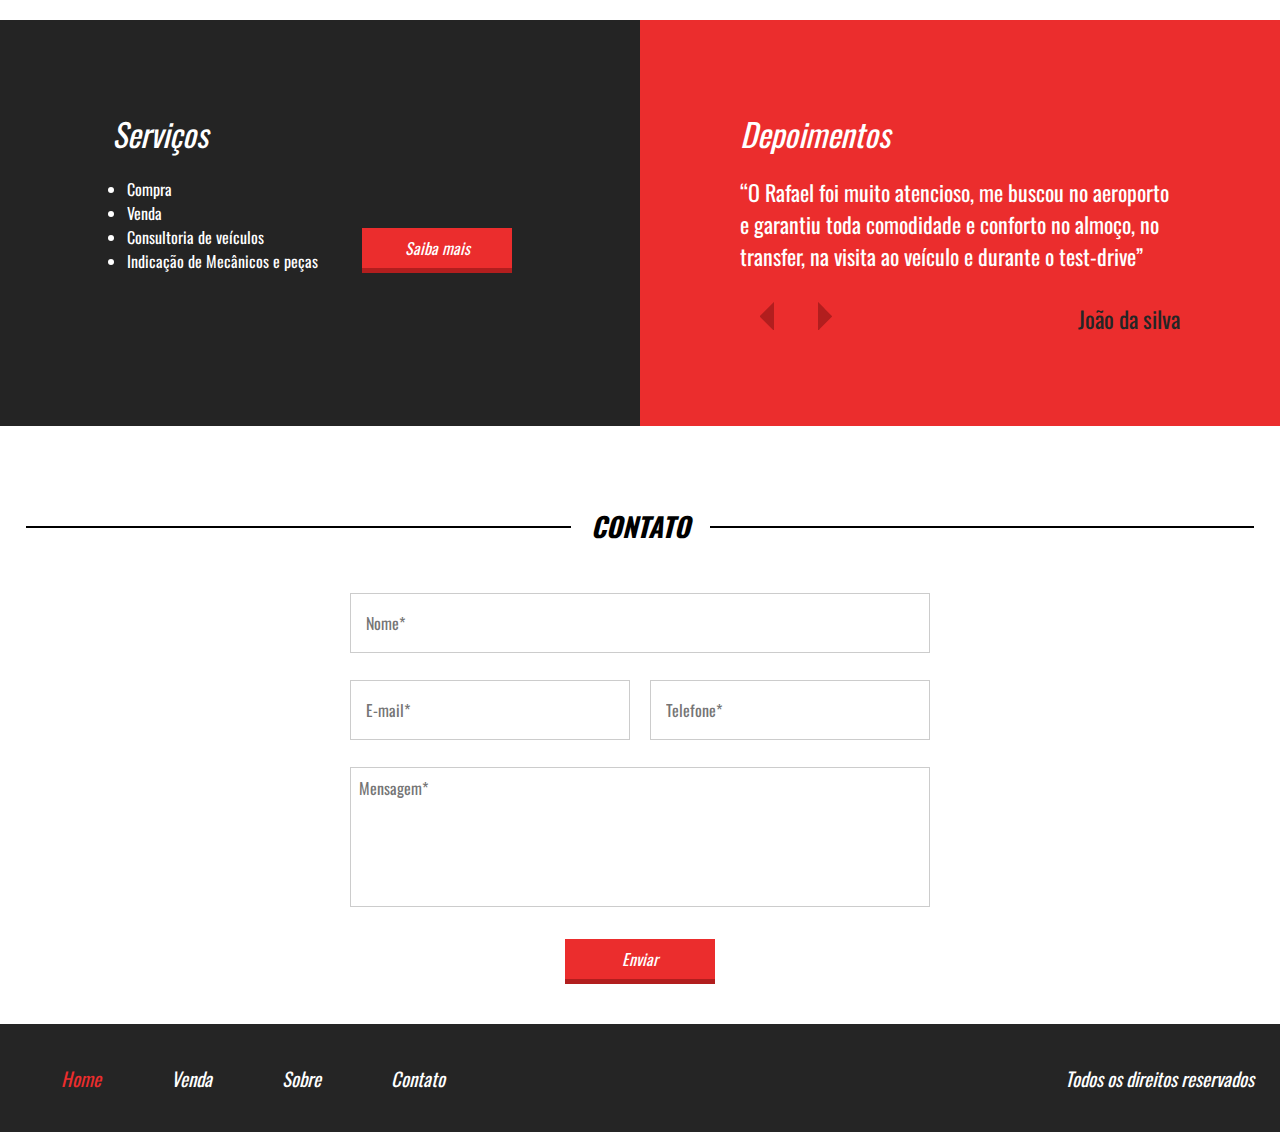
<file: Danki code/TodosProjetos/Projeto_05/vendas_pag/index.html>
<!DOCTYPE html>
<html>
<head>
	<title>Projeto 05</title>
	<link href="https://fonts.googleapis.com/css?family=Oswald" rel="stylesheet">
	<link href="css/style.css" rel="stylesheet">
	<meta charset="utf-8" />
	<meta name="viewport" content="width=device-width,initial-scale=1.0,maximum-scale=1.0">
</head>
<body>

<header>

	<div class="container">
	<div class="logo">
		<img src="imagens/logo.jpg" />
	</div><!--logo-->

	<nav class="desktop">
		<ul>
			<li><a style="color:#EB2D2D;" href="index.html">Home</a></li>
			<li><a href="venda.html">Venda</a></li>
			<li><a href="sobre.html">Sobre</a></li>
			<li><a href="">Contato</a></li>
		</ul>
	</nav><!--desktop-->

	<nav class="mobile">
		<ul>
			<li><a style="color:#EB2D2D;" href="index.html">Home</a></li>
			<li><a href="venda.html">Venda</a></li>
			<li><a href="sobre.html">Sobre</a></li>
			<li><a href="">Contato</a></li>
		</ul>
	</nav><!--mobile-->

	<div class="clear"></div>
	</div><!--container-->
</header>

<section class="banner">
	<div class="container">
	<div class="text-banner">
		<div class="text-banner-single">Consultoria</div>
		<div class="text-banner-single">Compra</div>
		<div class="text-banner-single">Venda</div>
		<div class="text-banner-single">e-mail@hotmail.com</div>
	</div><!--text-banner-->
	</div><!--container-->
</section><!--banner-->

<section class="veiculos-destaque">
	<div class="line-titulo">
		<div class="ln1"></div>
		<h2>Veículos em destaque</h2>
	</div><!--line-titulo-->
	<div class="container">
	<div class="vitrine-destaque">
		<div style="background-image:url('imagens/carro1.jpg');" class="carro-img"></div><!--carro-img-->
		<div class="info-carro">
			<h2>Volkswagen Karmann-ghia</h2>
			<p>1.6 8v, Gasolina, 2P, Manual1969</p>
			<a class="btn1" href="">Mais Detalhes</a>
		</div><!--info-carro-->
	</div><!--vitrine-destaque-->

	<div class="vitrine-destaque">
		<div style="background-image:url('imagens/carro1.jpg');" class="carro-img"></div><!--carro-img-->
		<div class="info-carro">
			<h2>Volkswagen Karmann-ghia</h2>
			<p>1.6 8v, Gasolina, 2P, Manual1969</p>
			<a class="btn1" href="">Mais Detalhes</a>
		</div><!--info-carro-->
	</div><!--vitrine-destaque-->

	<div class="vitrine-destaque">
		<div style="background-image:url('imagens/carro1.jpg');" class="carro-img"></div><!--carro-img-->
		<div class="info-carro">
			<h2>Volkswagen Karmann-ghia</h2>
			<p>1.6 8v, Gasolina, 2P, Manual1969</p>
			<a class="btn1" href="">Mais Detalhes</a>
		</div><!--info-carro-->
	</div><!--vitrine-destaque-->
	<div class="clear"></div>
	</div><!--container-->
</section><!--veiculos-destaque-->

<section class="servicos-descricao">
	<div class="half1">
		<div class="half1-wraper">
		<h2>Serviços</h2>
		<ul>
			<li>Compra</li>
			<li>Venda</li>
			<li>Consultoria de veículos</li>
			<li>Indicação de Mecânicos e peças</li>
		</ul>
		<a class="btn1" href="">Saiba mais</a>
		</div>
	</div><!--half-1-->

	<div class="half2">

		<h2>Depoimentos</h2>
		<div class="depoimento-single">
			<p>“O Rafael foi muito atencioso, me buscou no aeroporto
			e garantiu toda comodidade e conforto no almoço, no transfer, na visita ao veículo e durante o test-drive”</p>
			<div class="navigation">
				<div class="arrows">
					<img src="imagens/arrow-left.png" />
					<img src="imagens/arrow-right.png" />
				</div><!--arrows-->
				<div class="nome-depoimento">João da silva</div>
			</div><!--navigation-->
		</div><!--depoimento-single-->
	</div><!--half2-->

</section><!--servicos-descricao-->

<section class="contato">
	<div class="line-titulo">
		<div class="ln1"></div>
		<h2>Contato</h2>
	</div><!--line-titulo-->

	<form>
		<div class="input-wraper w100">
			<input placeholder="Nome*" type="text" required />
		</div><!--input-wraper-->

		<div class="input-wraper w50">
			<input placeholder="E-mail*" type="text" required />
		</div><!--input-wraper-->

		<div class="input-wraper w50">
			<input placeholder="Telefone*" type="text" required />
		</div><!--input-wraper-->

		<div class="input-wraper w100">
			<textarea placeholder="Mensagem*" required></textarea>
		</div><!--input-wraper-->

		<div class="input-wraper w100">
			<input class="btn1" type="submit" value="Enviar" />
		</div><!--input-wraper-->

		<div class="clear"></div><!--clear-->

	</form>

</section><!--contato-->

<footer>
	<div class="container">
	<nav>
		<ul>
			<li><a style="color:#EB2D2D;" href="index.html">Home</a></li>
			<li><a href="venda.html">Venda</a></li>
			<li><a href="sobre.html">Sobre</a></li>
			<li><a href="">Contato</a></li>
		</ul>
	</nav>
	<p>Todos os direitos reservados</p>
	<div class="clear"></div>
	</div><!--container-->
</footer>

</body>
</html>
</file>
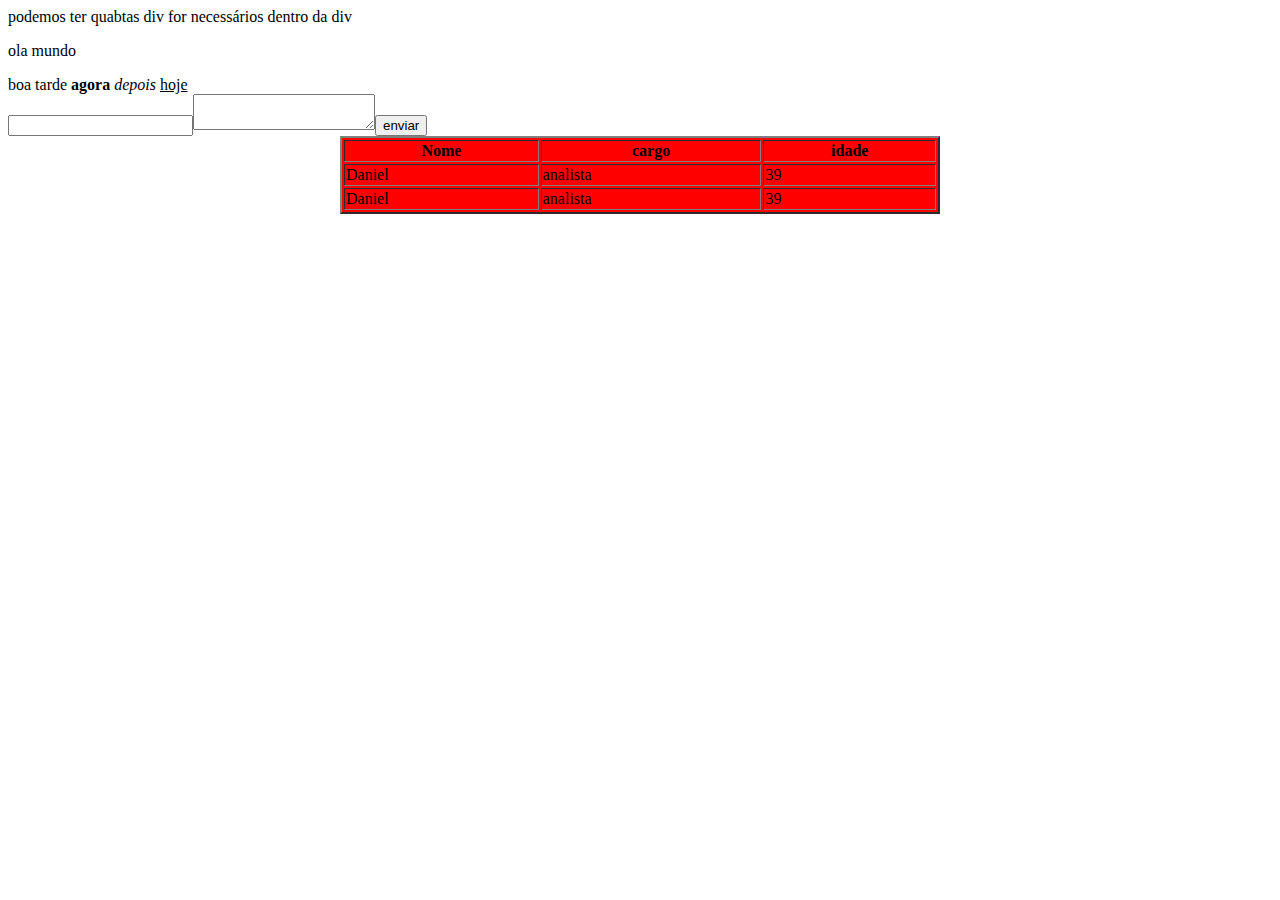
<file: Danki code/DANKICODE/aula3/revisao.html>
<!DOCTYPE html>
<html>
<head>
	<title>Revisão das Aulas html </title>
</head>
<body>

	<div>
		<div>podemos ter quabtas div for necessários dentro da div</div>
		<p>ola mundo</p>
		<span>boa tarde <b>agora</b>  <i>depois</i> <u>hoje</u></span>


	</div>

	<table align="center" width="600" border="2" bgcolor="red">
		<thead>
				<tr>
					<th>Nome</th>
					<th>cargo</th>
					<th>idade</th>
                </tr>
                </thead>

                <tbody>
                <tr>
					<td>Daniel</td>
					<td>analista</td>
					<td>39</td>
                </tr>

                <tr>
					<td>Daniel</td>
					<td>analista</td>
					<td>39</td>
                </tr>

                </tbody>

                <form>
                	<input type="text">
                	<textarea></textarea>
                	<input type="button" value="enviar" >

                </form>





		


	</table>

</body>
</html>
</file>
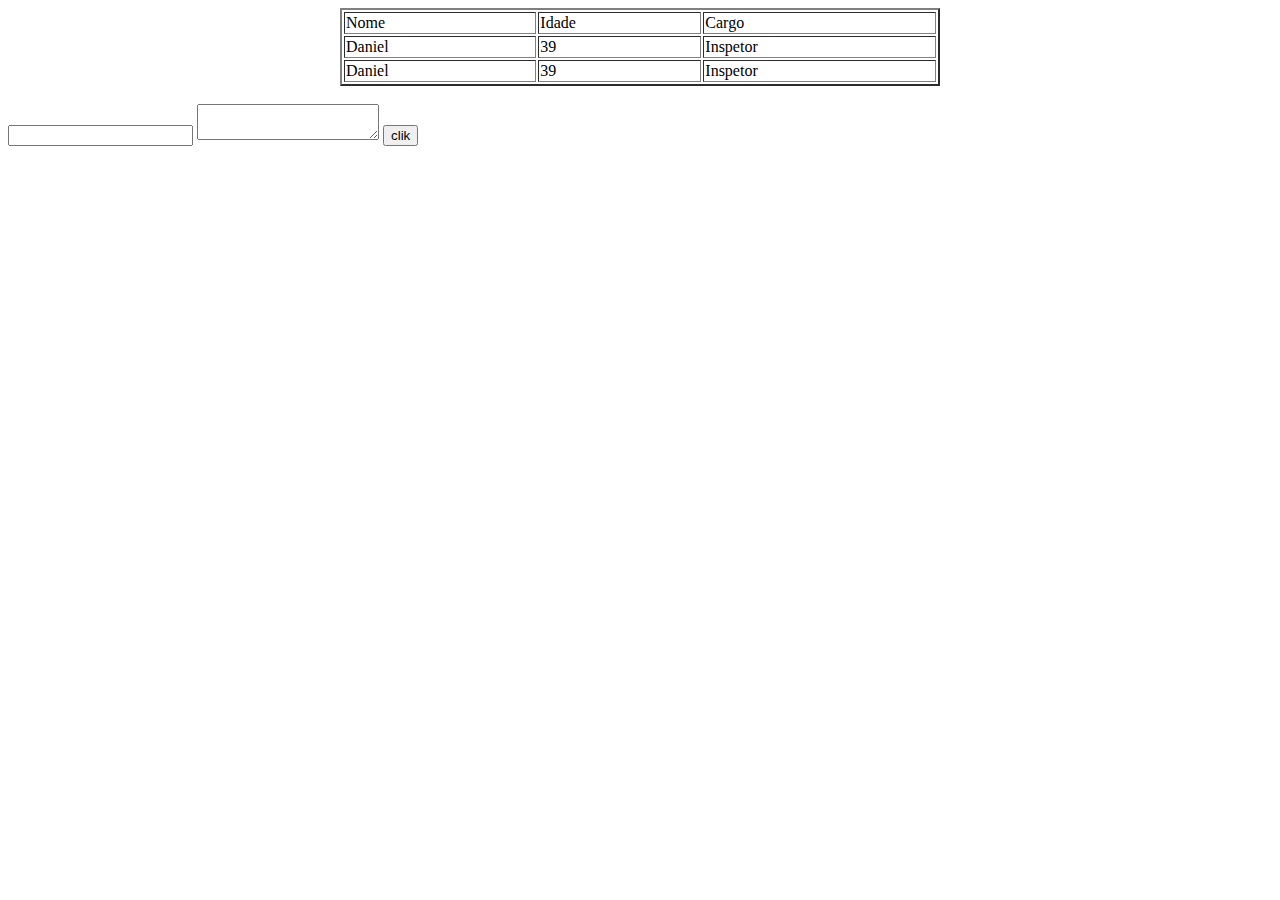
<file: Danki code/DANKICODE/aula3/tabela.html>
<!DOCTYPE html>
<html>
<head>
	<title></title>
	<meta charset="utf-8">
</head>
<body>

	<table width="600" align="center" border="2">
		<tr>
			<td>Nome</td>
			<td>Idade</td>
			<td>Cargo</td>

		</tr>

		<tr>
			<td>Daniel</td>
			<td>39</td>
			<td>Inspetor</td>

		</tr>

		<tr>
			<td>Daniel</td>
			<td>39</td>
			<td>Inspetor</td>

		</tr>

    </table><br>


 <!--conteudo de tabela-->

    <form>
    	<input type="tex" name="enviar">
    	<textarea></textarea>
        <input type="submit" value="clik">

    </form>

</body>
</html>
</file>
<file: Danki code/DANKICODE/Aula_responsivo/style.css>
*{
	padding: 0;
	margin: 0;
	box-sizing: border-box;
}

html, body{

	height: 100%;
}

.slider{
	width: 97%;
	margin: 0 auto;
	max-width: 700px;
	height: 500px;
	border: 2px solid red;
	position: relative;

}

.img-slider{
	position: absolute;
	left: 0;
	top: 0;
	width: 100%;
	height: 100%;

}


.one{
	background-color: red;
	z-index: 2;
}

.two{
	left: 80px;
	background-color: orange;
	z-index: 3;
}

.three{
	left: 120px;
	z-index: 1;
	background-color: pink;
}
</file>
<file: Danki code/DANKICODE/Design Responsivo_projeto#1/css/style.css>
*{
	margin: 0;
	padding: 0;
	box-sizing: border-box;
	font-family: "Open Sans"
}

html,body{
	height: 100%;
}

@font-face{
	src:url('../fonts/OpenSans-Light.ttf');
	font-family: "Open Sans";
}

.clear{
	clear: both;
}

.center{
	width: 1200px;
	margin: 0 auto;
	padding:0 2%;
}

.header{
	min-width: 1200px;
	width: 100%;
	height: 60px;
	background-color:  #005544;
}

.header img{
	margin: 15px;
}

.container-banner{
	width: 100%;
	min-width: 1200px;
	height: 557px;
	background-image:url('../imagem/se.jpg');
	background-size: cover;
	background-position: center;
}

.container-banner > .center{
	height: 100%;
	/*text-align: right;*/
}

.form{
	padding:10px;
	width: 400px;
	height: calc(100% + 30px);
	float: right;
	position: relative;
	top:-15px;
	border-width: 12px;
	border-color: rgba(120,120,120,0.5);
	border-style: solid;
	background-color: white;
	background-clip:padding-box;
	/*background-origin tem o mesmo conceito porém serve para imagens.*/
}

.form h2{
	font-weight: normal;
	color: #999999;
	font-size: 21px;
}

.input-container{
	margin-top:20px;
}

.input-container span{
	display: inline-block;
	width: 100%;
	color: #BBBBBB;
	font-size: 17px;
}

.form p{
	display: inline-block;
	width: 100%;
	color: #BBBBBB;
	font-size: 17px;
	margin:20px 0;
}

.input-container input[type=text]{
	margin-top:8px;
	width: 344px;
	height: 55px;
	border:1px solid #ccc;
}

.form .input-submit-container{
	text-align: center;
}

.form input[type=submit]{
	color: white;
	font-size: 25px;
	width: 280px;
	height: 56px;
	display: inline-block;
	background-color: #363A6D;
	border-top:0;
	border-right: 0;
	border-left: 0;
	cursor: pointer;
	border-bottom: 5px solid #4A5097;
}

.form input[type=submit]:hover{
	background-color: #323665;
}

.container-list{
	padding:30px;
	margin-top:100px;
	float: left;
	width: 519px;
	height: 270px;
	background-color: rgba(33,80,67,0.7);
}

.container-list ul{
	list-style-position: inside;
}

.container-list ul li{
	margin-top:18px;
	color: white;
}


.container-2{
	min-width: 1200px;
	padding:40px 0;
	background-color: #ddd;
	text-align: center;
}

.container-2 h2{
	font-weight: normal;
}

.container-2 p{
	width: 698px;
	margin:15px 0;
	display: inline-block;
	text-align: justify;
}

.arrow{
	position: relative;
	top:60px;
	left:50%;
	margin-left: -20px;
	width: 40px;
	height: 40px;
	background-image: url('../imagem/arrow.png');
	background-size: 100% 100%;
}

.section-1{
	min-width: 1200px;
	padding:90px 0;
}

.section-1 h2{
	text-align: center;
	color: #462663;
	font-weight: normal;
}

.container-section{
	margin-top:40px;
}

.container-section{
	text-align: center;
}

.container-single{
	float: left;
	width: 33.3333%;
	padding:30px;
}


.container-single p{
	display: inline-block;
	text-align: justify;
	padding:10px 25px;
}

.container-single img{
	width:70px;


}

.footer{
	/*clear:both;*/
	border-top:2px solid #888888;
	padding:20px 0;
	text-align: center;
	color: #888;
}

.footer p{
	margin-top:8px;
}
</file>
<file: Danki code/DANKICODE/galeria responsivo/style.css>
*{
	margin: 0;
	padding: 0;
	box-sizing: border-box;
}

html, body{

	height: 100%;
}

.clear{
	clear: both;
}
.container{
	width: 100%;
	max-width: 1280px;
	margin: 20px auto;
	padding: 30px 0;
	border: 3px solid rgb(130,130,130);
}

.img-wraper{
	width: 33.3%;
	padding-top: calc(33.3% / 1.2) ;
	float: left;
	position: relative;
	background-color: white;
	border: 3px solid white;
}

.img{
	position: absolute;
	left: 0;
	top: 0;
	height: 100%;
	width:100%;
	background-position: center;
	background-size: contain;
	background-repeat: no-repeat;
}
</file>
<file: Danki code/TodosProjetos/Projeto_01/css/style.css>
*{
	margin: 0;
	padding: 0;
	box-sizing: border-box;
	font-family: "Open Sans"
}

html,body{
	height: 100%;
}

@font-face{
	src:url('../fonts/OpenSans-Light.ttf');
	font-family: "Open Sans";
}

.clear{
	clear: both;
}

.center{
	width: 1200px;
	margin: 0 auto;
	padding:0 2%;
}

.header{
	min-width: 1200px;
	width: 100%;
	height: 60px;
	background-color: #212343;
}

.header img{
	margin: 15px;
}

.container-banner{
	width: 100%;
	min-width: 1200px;
	height: 557px;
	background-image:url('../images/header_bg.png');
	background-size: cover;
	background-position: center;
}

.container-banner > .center{
	height: 100%;
	/*text-align: right;*/
}

.form{
	padding:10px;
	width: 400px;
	height: calc(100% + 30px);
	float: right;
	position: relative;
	top:-15px;
	border-width: 12px;
	border-color: rgba(120,120,120,0.5);
	border-style: solid;
	background-color: white;
	background-clip:padding-box;
	/*background-origin tem o mesmo conceito porém serve para imagens.*/
}

.form h2{
	font-weight: normal;
	color: #999999;
	font-size: 21px;
}

.input-container{
	margin-top:20px;
}

.input-container span{
	display: inline-block;
	width: 100%;
	color: #BBBBBB;
	font-size: 17px;
}

.form p{
	display: inline-block;
	width: 100%;
	color: #BBBBBB;
	font-size: 17px;
	margin:20px 0;
}

.input-container input[type=text]{
	margin-top:8px;
	width: 344px;
	height: 55px;
	border:1px solid #ccc;
}

.form .input-submit-container{
	text-align: center;
}

.form input[type=submit]{
	color: white;
	font-size: 25px;
	width: 280px;
	height: 56px;
	display: inline-block;
	background-color: #363A6D;
	border-top:0;
	border-right: 0;
	border-left: 0;
	cursor: pointer;
	border-bottom: 5px solid #4A5097;
}

.form input[type=submit]:hover{
	background-color: #323665;
}

.container-list{
	padding:30px;
	margin-top:100px;
	float: left;
	width: 519px;
	height: 270px;
	background-color: rgba(33,35,67,0.7);
}

.container-list ul{
	list-style-position: inside;
}

.container-list ul li{
	margin-top:18px;
	color: white;
}


.container-2{
	min-width: 1200px;
	padding:40px 0;
	background-color: #ddd;
	text-align: center;
}

.container-2 h2{
	font-weight: normal;
}

.container-2 p{
	width: 698px;
	margin:15px 0;
	display: inline-block;
	text-align: justify;
}

.arrow{
	position: relative;
	top:60px;
	left:50%;
	margin-left: -20px;
	width: 40px;
	height: 40px;
	background-image: url('../images/arrow.png');
	background-size: 100% 100%;
}

.section-1{
	min-width: 1200px;
	padding:90px 0;
}

.section-1 h2{
	text-align: center;
	color: #462663;
	font-weight: normal;
}

.container-section{
	margin-top:40px;
}

.container-section{
	text-align: center;
}

.container-single{
	float: left;
	width: 33.3333%;
	padding:30px;
}


.container-single p{
	display: inline-block;
	text-align: justify;
	padding:10px 25px;
}

.container-single img{
	width:70px;
}

.footer{
	/*clear:both;*/
	border-top:2px solid #888888;
	padding:20px 0;
	text-align: center;
	color: #888;
}

.footer p{
	margin-top:8px;
}
</file>
<file: Danki code/TodosProjetos/Projeto_02/css/style.css>
*{
	margin: 0;
	padding: 0;
	box-sizing: border-box;
	font-family:'Open Sans', sans-serif;
}


html,body{
	height: 100%;
}


/**Divs gerais!*/
.container{
	width: 100%;
	max-width: 1024px;
	margin:0 auto;
}

.clear{
	clear: both;
}
/******/

header{
	background-color:rgb(220,220,220);
	padding:10px 2% 25px 2%;
}

.logo-1{
	float: left;
	width: 150px;
	height: 60px;
	background-image: url('../imagens/logo1.png');
	background-size: 100% auto;
	background-repeat: no-repeat;
	background-position: center;
	/*background-color: purple;*/
}

.logo-2{
	float: right;
	width: 160px;
	height: 60px;
	background-image: url('../imagens/logo2.png');
	background-size: 100% auto;
	background-repeat: no-repeat;
	background-position: center;
	/*background-color: green;*/
}

section.cover-form{
	width: 100%;
}

.bg{
	position: relative;
	height: 560px;
	background-position: center;
	background-size: cover;
	background-image: url('../imagens/bg-form.jpg');
}

.form-container{
	position: absolute;
	right: 30px;
	z-index: 2;
	top: -2.5%;
	width: 400px;
	height: 105%;
	-webkit-box-shadow: 2px 2px 5px 0px rgba(117,117,117,1);
	-moz-box-shadow: 2px 2px 5px 0px rgba(117,117,117,1);
	box-shadow: 2px 2px 5px 0px rgba(117,117,117,1);
	background-color: white;
}

.form-container h2{
	font-weight: normal;
	padding:25px 15px;
	color: black;
	font-size: 18px;
	background-color: rgb(210,210,210);
}

.form-container form{
	margin-top:20px;
	padding:15px;
}

.form-container form p{
	font-size: 14px;
	color: #525252;
}

.form-wraper:not(:first-child){
	margin-top:40px;
}

.form-wraper:last-child{
	margin-top:20px;
}

.form-container form input[type=text]{
	width: 100%;
	border:1px solid #ccc;
	height: 45px;
	line-height: 45px;
	padding-left: 10px;
}

.form-container form input[type=submit]{
	background-color: #033C50;
	text-transform: uppercase;
	color: white;
	width: 100%;
	font-size: 25px;
	height: 50px;
	cursor: pointer;
	border:0;
}

section.chamada{
	z-index: 1;
	width: 100%;
	text-align: center;
	position: relative;
}

/*
	Icone da seta na sessão feita em OFF!
*/

.icone-seta{
	position: absolute;
	left: 50%;
	top: -32px;
	transform:translateX(-50%);
	-ms-transform:translateX(-50%);
	width: 64px;
	height: 64px;
	background-size: 100% 100%;
	background-image: url('../imagens/arrow.png');
}

section.chamada div.container{
	background-color: #29526d;
	padding:70px 0 50px 0;
}


section.chamada h2{
	width: 98%;
	max-width: 700px;
	display: inline-block;
	color: white;
	font-size: 22px;
	text-transform: uppercase;
	font-weight: normal;
}

section.chamada p{
	width: 98%;
	max-width: 700px;
	display: inline-block;
	color: white;
	margin-top:10px;
	font-size: 18px;
	font-weight: normal;
}

.flex-mosaico{
	display: flex;
}

.item-1-mosaico{
	background-position: center;
	background-size: cover;
	width: 60%;
}

.item-2-mosaico{
	background-color: #4683AB;
	padding:90px 40px;
	width: 40%;
}

.item-2-mosaico p{
	color: white;
}

footer .container{
	text-align: center;
	padding:20px 0;
	background-color:rgb(220,220,220);
}

footer img{
	width: 130px;
}


@media screen and (max-width: 1024px){

	.bg{
		height: auto;
		padding: 80px 0;
		text-align: center;
	}

	.form-container{
		text-align: left;
		height: auto;
		width: 96%;
		max-width: 400px;
		position: static;
		display: inline-block;
	}
}

@media screen and (max-width: 768px){

	.flex-mosaico{
		display: block;
	}

	.item-1-mosaico{
		padding-top:80%;
		width: 100%;
	}

	.item-2-mosaico{
		text-align: justify;
		width: 100%;
	}
}

@media screen and (max-width: 510px){

	header{
		text-align: center;
	}

	[class^="logo"]{
		margin-top:10px;
		display: inline-block;
		float: none;
	}

}
</file>
<file: Danki code/TodosProjetos/Projeto_04/css/style.css>
*{
	margin: 0;
	padding: 0;
	box-sizing: border-box;
	font-family:'Montserrat', sans-serif;
}

.clear{
	clear: both;
}

.container{
	max-width: 1400px;
	width: 100%;
	margin: 0 auto;
}

html,body{
	height: 100%;
}

/**Header do site**/

header{
	padding:20px 2%;
}

header .logo img{
	float: left;
	width: 236px;
}

nav.menu-mobile{
	float: right;
	width: 28px;
	height: 28px;
	margin-top:7px;
	cursor: pointer;
	background-image: url('../imagens/menu-mobile.png');
	background-size:100% 100%;
	display: none;
}

nav.menu-mobile ul{
	display: none;
	z-index: 999;
	text-align: center;
	width: 100%;
	position: absolute;
	left: 0;
	top: 60px;
	background-color: white;
}

nav.menu-mobile ul li{
	text-transform: uppercase;
}

nav.menu-mobile ul li{
	padding:10px 0;
}

header nav.menu-desktop{
	float: right;
}

header nav.menu-desktop ul{
	padding:8px 0;
	list-style-type: none;
}

header nav.menu-desktop ul li{
	float: left;
	font-size: 14px;
	padding:0 20px;
	text-transform: uppercase;
}

header ul a{
	color: #b4b4b4;
	text-decoration: none;
}

/*****/

/**MOSAICO**/

.mosaico-single{
	float: left;
	width: calc(100% / 6);
}

.img-mosaico-single{
	width: 100%;
	padding-top:100%;
	background-color: #ccc;
	border:5px solid white;
	/*
	background-image:url('');
	*/
}

/****/

section.servicos > .container{
	max-width: 800px;
	display: flex;
	align-items: center; 
	position: relative;
	top:-30px;
	text-align: center;
}

section.servicos > .container .box-servico{
	background-image: url('../imagens/icone_dente.png');
	background-size: 18px 18px;
	background-position: center calc(100% - 10px);
	background-repeat: no-repeat;
}

section.servicos > .container .box-servico h2{
	color: white;
	font-weight: normal;
	font-size: 15px;
	text-transform: uppercase;
}

section.servicos > .container .box-servico p{
	color: white;
	margin-top:8px;
	font-weight: normal;
	font-size: 12px;
	
}

section.servicos > .container .box-servico:nth-of-type(1){
	width: 30%;
	padding:50px 2%;
	background-color: #576975;
}

section.servicos > .container .box-servico:nth-of-type(2){
	width: 40%;
	padding:80px 2%;
	background-color: #688293;
	background-image: none;
}

section.servicos > .container .box-servico:nth-of-type(3){
	width: 30%;
	padding:50px 2%;
	background-color: #576975;
}

section.perfil-container{
	padding:40px 0;
}

section.perfil-container .container{
	max-width: 800px;
}

section.perfil-container .perfil-wraper{
	padding-top:60%;
	position: relative;
}

section.perfil-container .perfil-wraper2{
	position: absolute;
	left: 0;
	top: 0;
	display: flex;
	align-items: center;
	width: 100%;
	height: 100%;
}

section.perfil-container .img-perfil{
	width: 40%;
	height: 100%;
	background-image: url('../imagens/img_perfil.png');
	background-size: 100% 100%;
}

section.perfil-container .texto-perfil{
	width: 60%;
	padding:0 30px;
}

section.perfil-container .texto-perfil h2{
	 color: #698293;
	 font-size: 18px;
}

section.perfil-container .texto-perfil p{
	color: #4b4b4b;
	font-size: 14px;
	margin-top:8px;
}

section.videos{
	padding:50px 0;
}

section.videos .box-video{
	float: left;
	width: 33.3%;
	position: relative;
	border:5px solid white;
	/*background-color: green;*/
	padding-top:calc(33.3% * 0.6);
}

section.videos iframe{
	position: absolute;
	left: 0;
	top: 0;
	width: 100%;
	height: 100%;
}

section.tratamentos{
	padding:70px 0;
}

section.tratamentos .tratamento-container{
	float: left;
	width: 33.3%;
}

section.tratamentos > h2{
	color: #698293;
	text-align: center;
	font-size: 18px;
}

section.tratamentos > .container{
	padding:80px 0;
}

.tratamento-single{
	padding:20px;
}

.tratamento-single h2{
	font-size: 18px;
	color: #737373;
}

.tratamento-single p{
	padding:10px 0;
	font-size: 13px;
	color: #b4b4b4;
}

section.depoimentos > h2{
	color: #698293;
	text-align: center;
	font-size: 18px;
}

section.depoimentos > .container{
	padding:40px 0;
	max-width: 400px;
}

section.depoimentos .depoimento-single{
	text-align: center;
	width: 100%;
	padding:0 2%;
}

.depoimento-single quote{
	font-size: 15px;
	color: #b4b4b4;
}

.depoimento-single .nome-depoimento{
	padding:19px 0;
}

.nome-depoimento img{
	width: 32px;
	height: 32px;
	border-radius: 16px;
}

.nome-depoimento span{
	position: relative;
	top:4px;
	font-size: 13px;
	color: #b4b4b4;
	display: inline-block;
	vertical-align: top;
}

.instagram-chamada{
	float: left;
	width: 100%;
	text-align: center;
	padding:40px 0;
	background: #98a5ae;
}

.instagram-chamada p{
	line-height: 23px;
	color: white;
	padding:10px 0;
	font-size: 13px;
}

.mosaico-social{
	float: left;
	width: 100%;
}

.img-mosaico-single-social{
	float: left;
	width: calc(100% / 9);
	padding-top: calc(100% / 9);
	background-color: rgb(210,210,210);
	border:6px solid white;
}

.facebook-chamada{
	float: left;
	width: 100%;
	text-align: center;
	padding:40px 0;
	background:  #576975;
}

.facebook-chamada p{
	line-height: 23px;
	color: white;
	padding:10px 0;
	font-size: 13px;
}

section.contato{
	padding:60px 2%;
}

section.contato > h2{
	color: #698293;
	text-align: center;
	font-size: 18px;
}

section.contato form{
	width: 100%;
	margin: 30px auto;
	max-width: 500px;
}

.form-wraper{
	float: left;
	padding:0 10px;
	margin-top: 10px;
}

.w100{
	width: 100%;
}

.w50{
	width: 50%;
}

.form-wraper span{
	font-size: 15px;
	color: #b4b4b4;
}

.form-wraper input[type=text]{
	width: 100%;
	height: 35px;
	line-height: 35px;
	padding-left: 9px;
	border:1px solid #dadada;
	margin-top:8px;
}

.form-wraper textarea{
	width: 100%;
	margin-top:8px;
	padding:8px;
	height: 121px;
	resize: none;
	border: 1px solid #dadada;
	/*
	resize: horizontal;
	resize: vertical;
	*/
}

.form-wraper input[type=submit]{
	width: 100px;
	display: inline-block;
	height: 35px;
	border: 0;
	background: #688293;
	color: white;
	cursor: pointer;
	/*
	position: relative;
	left: 50%;
	transform:translateX(-50%);
	-ms-transform:translateX(-50%);
	*/
}

footer{
	padding:40px 2%;
	background-color: #688293;
}

footer .container{
	max-width: 1100px;
}

footer .footer-block{
	float: left;
	width: 33.3%;
}

.footer-block h2{
	color: white;
	font-weight: normal;
	font-size: 18px;
}

.footer-block p{
	margin-top:8px;
	color: white;
	font-size: 14px;
}

@media screen and (max-width: 1024px){
	.img-mosaico-single-social{
		width: calc(100% / 6);
		padding-top: calc(100% / 6);
	}

	.mosaico-social > div:nth-of-type(1n+7){
		display: none;
	}
}


@media screen and (max-width: 768px){

	footer{
		text-align: center;
	}

	footer .footer-block{
	float: none;
	width: 100%;
	margin:30px 0;
	}

	nav.menu-desktop{
		display: none;
	}

	nav.menu-mobile{
		display: block;
	}

	section.servicos > .container{
		/*
		max-width: 800px;
		display: flex;
		align-items: center; 
		position: relative;
		top:-30px;
		text-align: center;
		*/
		flex-direction: column;
	}


		section.servicos > .container .box-servico:nth-of-type(1){
			width: 90%;
			max-width: 350px;
			padding:40px 2%;
		}

		section.servicos > .container .box-servico:nth-of-type(2){
			width: 94%;
			max-width: 380px;
			padding:50px 2%;
		}

		section.servicos > .container .box-servico:nth-of-type(3){
			width: 90%;
			max-width: 350px;
			padding:40px 2%;
		}

	

		section.perfil-container .perfil-wraper{
			padding-top: 0;
		}

		section.perfil-container .perfil-wraper2{
			/*
			position: absolute;
			left: 0;
			top: 0;
			display: flex;
			align-items: center;
			width: 100%;
			height:100%;
			*/
			height: auto;
			position: static;
			text-align: center;
			display: inline-block;
			/*flex-direction: column;*/
		}

		section.perfil-container .img-perfil{
		width: 50%;
		padding-top:70%;
		display: inline-block;
		height: auto;
		/*
		background-image: url('../imagens/img_perfil.png');
		background-size: 100% 100%;
		*/
		}

		section.perfil-container .texto-perfil{
			display: inline-block;
			text-align: justify;
			width: 100%;
			padding:0 30px;
		}

		section.videos{
			text-align: center;
		}

		section.videos .box-video{
			float: none;
			width: 70%;
			display: inline-block;
			/*border:5px solid white;*/
			/*background-color: green;*/
			padding-top:calc(70% * 0.6);
		}

		.img-mosaico-single-social{
			width: calc(100% / 3);
			padding-top: calc(100% / 3);
		}

		.mosaico-social > div:nth-of-type(1n+4){
			display: none;
		}

}


@media screen and (max-width: 580px){
	section.perfil-container .img-perfil{
		width: 80%;
		padding-top:110%;
	}

	section.videos .box-video{
		width: 100%;
		/*border:5px solid white;*/
		/*background-color: green;*/
		padding-top:calc(100% * 0.6);
	}

	.w50{
		width: 100%;
	}
}


@media screen and (max-width: 480px){
	header .logo img{
		width: 200px;
	}
}
</file>
<file: Danki code/TodosProjetos/Projeto_05/Projeto5/css/style.css>
*{
	margin: 0;
	padding: 0;
	box-sizing: border-box;
	font-family:'Oswald', sans-serif;
}

html,body{
	height: 100%;
}

.container{
	width: 100%;
	max-width: 1400px;
	margin:0 auto;
}

.clear{
	clear: both;
}

header{
	padding:20px 2% 35px 2%;
	height: 130px;
}

header div.logo{
	float: left;
}

header nav.desktop{
	float: right;
	position: relative;
	top:40px;
}

nav.mobile{
	margin-top:40px;
	float: right;
	width: 32px;
	height: 32px;
	background-size: 100% 100%;
	cursor: pointer;
	background-image: url('../imagens/icon_menu.png');
	display: none;
}

nav.mobile ul{
	display: none;
	width: 100%;
	left: 0;
	top: 95px;
	border-bottom:4px solid #EB2D2D;
	z-index: 999;
	position: absolute;
	text-align: center;
	background-color: white;
}

nav.mobile li{
	font-size: 23px;
	padding:20px 0px;
	font-style: italic;
}

nav.mobile li a{
	color: black;
	text-decoration: none;
}

header nav.desktop ul{
	list-style-type: none;
}

header nav.desktop ul li{
	float: left;
	font-size: 23px;
	padding:0 30px;
	font-style: italic;
}

header nav.desktop a{
    color: black;
    text-decoration: none;
}

section.banner{
	overflow:hidden;
	width: 100%;
	height: 650px;
	background-color: black;
	background-image: url('../imagens/bg.jpg');
	background-size: contain;
	background-position: right bottom;
	background-repeat: no-repeat;
}

.text-banner{
	padding:70px;
}

.text-banner-single{
	width: 314px;
	font-style: italic;
	margin-top:30px;
	height: 70px;
	line-height: 70px;
	padding-left: 50px;
	text-transform: uppercase;
	color: white;
	font-size: 23px;
	background-image: url('../imagens/box-text.png');
	background-size: 100% 100%;
	background-repeat: no-repeat;
}

.text-banner .text-banner-single:nth-of-type(2){
	width: 200px;
	height: 70px;
	line-height: 70px;
	position: relative;
	left: -10px;
}

.text-banner .text-banner-single:nth-of-type(3){
	width: 170px;
	height: 70px;
	line-height: 70px;
	position: relative;
	left: -20px;
}

.text-banner .text-banner-single:nth-of-type(4){
	width: 320px;
	font-size: 21px;
	color: black;
	position: relative;
	left: -30px;
	line-height: 70px;
	background-image: url('../imagens/box-white-text.png');
}

section.veiculos-destaque{
	padding:90px 2%;
}

section.veiculos-destaque .container{
	/*Vamos deixar o padrão que é 1400px*/
	/*max-width: 1000px;*/
	padding:40px 0;
}


.line-titulo{
	/*Trocamos por 1400 para seguir com o mesmo tamanho do nosso contexto padrão da classe container!*/
	max-width: 1400px;
	margin:0 auto;
	position: relative;
	text-align: center;
}

.ln1{
	position: absolute;
	height: 2px;
	width: 100%;
	top:20px;
	background:black;
}


.line-titulo h2{
	position: relative;
	background: white;
	display: inline-block;
	text-align: center;
	font-size: 27px;
	padding:0 20px;
	font-style: italic;
	text-transform: uppercase;
}

.vitrine-destaque{
	float: left;
	width: 33.3%;
}

.vitrine-destaque .carro-img{
	width: 100%;
	padding-top: 100%;
	border:8px solid white;
	background-size: 100% 100%;
}

.vitrine-destaque h2{
	padding-left: 8px;
	color: black;
	font-style: italic;
	font-size: 20px;
}

.vitrine-destaque p{
	padding-top: 8px;
	padding-left: 8px;
	color: #353535;
	font-size: 15px;
	font-style: italic;
}


.btn1{
	text-align: center;
	display: block;
	line-height: 40px;
	background-color:#EB2D2D;
	text-decoration: none;
	border-bottom: 5px solid #B21E1E;
	color: white;
	font-size: 16px;
	font-style: italic;
	width: 150px;
}

.vitrine-destaque a{
	margin-left: 8px;
	margin-top:10px;

}


.servicos-descricao{
	display: flex;
}

.half1{
	width: 50%;
	text-align: right;
	padding:90px 0;
	background: #242424;
	color: white;
}

.half1-wraper{
	padding-right: 20%;
	text-align: left;
	display: inline-block;
}

.half1-wraper h2{
	font-weight: normal;
	font-style: italic;
	font-size: 32px;
}

.half1-wraper ul{
	display: inline-block;
	margin-top:20px;
}

.half1-wraper li{
	margin-left: 15px;
}

.half1-wraper a{
	margin-left: 40px;
	display: inline-block;
	vertical-align: bottom;
}

.half2{
	width: 50%;
	padding:90px 100px;
	background:#EB2D2D;
	color: white;
}

.half2 h2{
	font-weight: normal;
	font-style: italic;
	font-size: 32px;
}

.half2 .depoimento-single{
	margin-top:19px;
}

.depoimento-single p{
	font-size: 22px;
}

.navigation{
	float: left;
	width: 100%;
	max-width: 700px;
	margin-top:30px;
}

.arrows{
	float: left;
}

.navigation img{
	cursor: pointer;
	margin:0 20px;
}

.nome-depoimento{
	float: right;
	color: #252525;
	font-size: 23px;
}


section.contato{
	padding:80px 2%;
}

section.contato form{
	max-width: 600px;
	margin:50px auto;
}

section.contato .input-wraper{
	float: left;
	padding:10px;
	margin-top:7px;
}

section.contato input[type=text]{
	width: 100%;
	border: 1px solid #ccc;
	height: 40px;
	line-height: 40px;
	padding-left: 15px;
}

section.contato textarea{
	width: 100%;
	border:1px solid #ccc;
	height: 120px;
	padding:8px;
	resize: none;
}

section.contato form .input-wraper:nth-of-type(5){
	text-align: center;
}

section.contato input[type=submit]{
	border-right: 0;
	border-left: 0;
	border-top: 0;
	cursor: pointer;
	display: inline-block;
}

.w100{
	width: 100%;
}

.w50{
	width: 50%;
}

footer{
	padding:40px 2%;
	background: #252525;
}

footer nav{
	float: left;
}

footer nav ul{
	list-style-type: none;
}

footer nav ul li{
	float: left;
	font-style: italic;
	padding:0 35px;
	font-size: 19px;
}

footer nav ul a{
	color: white;
	text-decoration: none;
}

footer p{
	float: right;
	color: white;
	font-size: 19px;
	font-style: italic;
}

@media screen and (max-width: 1100px){

	.half1{
		text-align: center;
	}

	.half1-wraper{
		text-align: left;
		padding-right: 0;
	}

	.half1-wraper a{
		display: block;
		margin-left: 0;
		margin-top:15px;
	}
}

@media screen and (max-width: 900px){


	.nome-depoimento{
	float: left;
	width: 100%;
	margin:20px 20px;
	}
}

@media screen and (max-width: 768px){

	footer nav{
		display: none;
	}

	footer{
		text-align: center;
	}

	footer p{
		float: none;
	}

	.w50{
		width: 100%;
	}

	.nome-depoimento{
	float: right;
	width: auto;
	margin:0px 0px;
	}

	section.servicos-descricao{
		flex-direction: column;
	}


	.half1,.half2{
		padding:80px 4%;
		width: 100%;
	}

	section.banner{
		background-size: cover;
		background-position: 100px center;
		height: 80vh;
	}

	nav.desktop
	{
		display: none;
	}

	nav.mobile{
		display: block;
	}
}



@media screen and (max-width: 580px){
.text-banner{
	padding:30px;
}

.text-banner-single{
	width: 240px;
	font-size: 18px;
}

.text-banner .text-banner-single:nth-of-type(4){
	width: 270px;
}

section.veiculos-destaque .line-titulo h2{
	font-size: 23px;
}

section.veiculos-destaque .container{
	max-width: 1000px;
	padding:40px 0;
	text-align: center;
}

.vitrine-destaque{
	display: inline-block;
	float: none;
	width: 80%;
	margin-top:20px;
}

.vitrine-destaque a{
	display: inline-block;
}

}

@media screen and (max-width: 480px){
	.vitrine-destaque{
		width: 100%;
	}
}
</file>
<file: Danki code/TodosProjetos/Projeto_05/vendas_pag/css/style.css>
*{
	margin: 0;
	padding: 0;
	box-sizing: border-box;
	font-family:'Oswald', sans-serif;
}

html,body{
	height: 100%;
}

.container{
	width: 100%;
	max-width: 1400px;
	margin:0 auto;
}

.clear{
	clear: both;
}

header{
	padding:20px 2% 35px 2%;
	height: 130px;
}

header div.logo{
	float: left;
}

header nav.desktop{
	float: right;
	position: relative;
	top:40px;
}

nav.mobile{
	margin-top:40px;
	float: right;
	width: 32px;
	height: 32px;
	background-size: 100% 100%;
	cursor: pointer;
	background-image: url('../imagens/icon_menu.png');
	display: none;
}

nav.mobile ul{
	display: none;
	width: 100%;
	left: 0;
	top: 95px;
	border-bottom:4px solid #EB2D2D;
	z-index: 999;
	position: absolute;
	text-align: center;
	background-color: white;
}

nav.mobile li{
	font-size: 23px;
	padding:20px 0px;
	font-style: italic;
}

nav.mobile li a{
	color: black;
	text-decoration: none;
}

header nav.desktop ul{
	list-style-type: none;
}

header nav.desktop ul li{
	float: left;
	font-size: 23px;
	padding:0 30px;
	font-style: italic;
}

header nav.desktop a{
    color: black;
    text-decoration: none;
}

section.banner{
	overflow:hidden;
	width: 100%;
	height: 650px;
	background-color: black;
	background-image: url('../imagens/bg.jpg');
	background-size: contain;
	background-position: right bottom;
	background-repeat: no-repeat;
}

.text-banner{
	padding:70px;
}

.text-banner-single{
	width: 314px;
	font-style: italic;
	margin-top:30px;
	height: 70px;
	line-height: 70px;
	padding-left: 50px;
	text-transform: uppercase;
	color: white;
	font-size: 23px;
	background-image: url('../imagens/box-text.png');
	background-size: 100% 100%;
	background-repeat: no-repeat;
}

.text-banner .text-banner-single:nth-of-type(2){
	width: 200px;
	height: 70px;
	line-height: 70px;
	position: relative;
	left: -10px;
}

.text-banner .text-banner-single:nth-of-type(3){
	width: 170px;
	height: 70px;
	line-height: 70px;
	position: relative;
	left: -20px;
}

.text-banner .text-banner-single:nth-of-type(4){
	width: 320px;
	font-size: 21px;
	color: black;
	position: relative;
	left: -30px;
	line-height: 70px;
	background-image: url('../imagens/box-white-text.png');
}

section.veiculos-destaque{
	padding:90px 2%;
}

section.veiculos-destaque .container{
	/*Vamos deixar o padrão que é 1400px*/
	/*max-width: 1000px;*/
	padding:40px 0;
}


.line-titulo{
	/*Trocamos por 1400 para seguir com o mesmo tamanho do nosso contexto padrão da classe container!*/
	max-width: 1400px;
	margin:0 auto;
	position: relative;
	text-align: center;
}

.ln1{
	position: absolute;
	height: 2px;
	width: 100%;
	top:20px;
	background:black;
}


.line-titulo h2{
	position: relative;
	background: white;
	display: inline-block;
	text-align: center;
	font-size: 27px;
	padding:0 20px;
	font-style: italic;
	text-transform: uppercase;
}

.vitrine-destaque{
	float: left;
	width: 33.3%;
	text-align: left;
	
}

.vitrine-destaque .carro-img{
	width: 100%;
	padding-top: 100%;
	border:8px solid white;
	background-size: 100% 100%;
}

.vitrine-destaque h2{
	padding-left: 8px;
	color: black;
	font-style: italic;
	font-size: 20px;
}

.vitrine-destaque p{
	padding-top: 8px;
	padding-left: 8px;
	color: #353535;
	font-size: 15px;
	font-style: italic;
}


.btn1{
	text-align: center;
	display: block;
	line-height: 40px;
	background-color:#EB2D2D;
	text-decoration: none;
	border-bottom: 5px solid #B21E1E;
	color: white;
	font-size: 16px;
	font-style: italic;
	width: 150px;
}

.vitrine-destaque a{
	margin-left: 8px;
	margin-top:10px;

}


.servicos-descricao{
	display: flex;
}

.half1{
	width: 50%;
	text-align: right;
	padding:90px 0;
	background: #242424;
	color: white;
}

.half1-wraper{
	padding-right: 20%;
	text-align: left;
	display: inline-block;
}

.half1-wraper h2{
	font-weight: normal;
	font-style: italic;
	font-size: 32px;
}

.half1-wraper ul{
	display: inline-block;
	margin-top:20px;
}

.half1-wraper li{
	margin-left: 15px;
}

.half1-wraper a{
	margin-left: 40px;
	display: inline-block;
	vertical-align: bottom;
}

.half2{
	width: 50%;
	padding:90px 100px;
	background:#EB2D2D;
	color: white;
}

.half2 h2{
	font-weight: normal;
	font-style: italic;
	font-size: 32px;
}

.half2 .depoimento-single{
	margin-top:19px;
}

.depoimento-single p{
	font-size: 22px;
}

.navigation{
	float: left;
	width: 100%;
	max-width: 700px;
	margin-top:30px;
}

.arrows{
	float: left;
}

.navigation img{
	cursor: pointer;
	margin:0 20px;
}

.nome-depoimento{
	float: right;
	color: #252525;
	font-size: 23px;
}


section.contato{
	padding:80px 2% 0 2%;
}

section.contato form{
	max-width: 600px;
	margin:30px auto;
}

section.contato .input-wraper{
	float: left;
	padding:10px;
	margin-top:7px;
}

section.contato input[type=text]{
	width: 100%;
	border: 1px solid #ccc;
	height: 60px;
	font-size: 16px;
	line-height: 40px;
	padding-left: 15px;
}

section.contato textarea{
	font-size: 16px;
	width: 100%;
	border:1px solid #ccc;
	height: 140px;
	padding:8px;
	resize: none;
}

section.contato form .input-wraper:nth-of-type(5){
	text-align: center;
}

section.contato input[type=submit]{
	border-right: 0;
	border-left: 0;
	border-top: 0;
	cursor: pointer;
	display: inline-block;
}

.w100{
	width: 100%;
}

.w50{
	width: 50%;
}

footer{
	margin-top:20px;
	padding:40px 2%;
	background: #252525;
}

footer nav{
	float: left;
}

footer nav ul{
	list-style-type: none;
}

footer nav ul li{
	float: left;
	font-style: italic;
	padding:0 35px;
	font-size: 19px;
}

footer nav ul a{
	color: white;
	text-decoration: none;
}

footer p{
	float: right;
	color: white;
	font-size: 19px;
	font-style: italic;
}


section.venda{
	padding:90px 2%;
	min-height: 90%;
}

.content-venda{
	margin-top:40px;
}

.sidebar{
	float: left;
	width: 30%;
}

.search1{
	width:90%;
}

.search1 h2{
	font-size: 24px;
	color: black;
	font-weight: normal;
}

.search1 .barra-preco{
	width: 100%;
	height: 20px;
	background: white;
	border:1px solid #ccc;
	margin-top:8px;
	border-radius: 20px;
	position: relative;
}

.barra-preco-fill{
	position: absolute;
	left: 0;
	top: 0;
	width: 30%;
	height: 20px;
	border-radius: 20px;
	background:linear-gradient(to bottom,rgb(255,255,255),rgb(200,200,200));
}

.pointer-barra{
	width: 26px;
	height: 26px;
	position: absolute;
	left: calc(30% - 13px);
	top: -3px;
	cursor: pointer;
	border-radius: 8px;
	background:linear-gradient(to bottom,rgb(255,255,255),rgb(180,180,180));
	border:1px solid  #777;
}

.valor-pesquisa{
	margin-top:8px;
}

.valor-pesquisa p{
	color: black;
	font-size: 15px;
}

.valor-pesquisa p:nth-of-type(1){
	float: left;
}

.valor-pesquisa p:nth-of-type(2){
	float: right;
}

.search2{
	margin-top:40px;
}

.search2 h2{
	font-size: 24px;
	color: black;
	font-weight: normal;
}

.form-venda-wraper{
	margin-top:10px;
}

.form-venda-wraper input[type=checkbox]{
	display: none;
}

.form-venda-wraper label{
	width: 20px;
	height: 20px;
	display: inline-block;
	border:1px solid #ccc;
	border-radius: 3px;
	vertical-align: top;
	cursor: pointer;
	position: relative;
}


.circle{
	width: 8px;
	height: 8px;
	display: none;
	border-radius: 4px;
	background: black;
	position: absolute;
	left: 6px;
	top: 6px;
}


.form-venda-wraper input[type=checkbox]:checked + label > .circle{
	display: block;
}

.form-venda-wraper span{
	padding:0 10px;
	display: inline-block;
	vertical-align: top;
}


.vitrine-venda{
	float: left;
	width: 70%;
}

.vitrine-venda .vitrine-destaque{
	margin-top:20px;
}

section.venda-single{
	padding:80px 2% 0 2%;
}

section.venda-single .container{
	padding:40px 0 0 0;
	text-align: center;
	max-width: 1280px;
}

.info-veiculo{
	display: inline-block;
	width: 60%;
}

.foto-destaque{
	width: 100%;
	padding-top:70%;
	background-position: center;
	background-size: cover;
	background-repeat: no-repeat;
}


.descricao-veiculo{
	vertical-align: top;
	display: inline-block;
	padding:60px 20px;
	text-align: left;
}

.descricao-veiculo p{
	font-size: 17px;
	margin-top:25px;
	max-width: 200px;
}

.descricao-veiculo a{
	margin-top:25px;
}

.nav-galeria-parent{
	width: 100%;
	padding:36px;
	position: relative;
}

.arrow-left-nav{
	position: absolute;
	left: 8px;
	top: 50%;
	cursor: pointer;
	transform:translateY(-50%);
	-ms-transform:translateY(-50%);
	background-image:url('../imagens/arrow-left.png');
	background-size: 100% 100%;
	width: 22px;
	height: 22px;
}



.arrow-right-nav{
	position: absolute;
	right: 8px;
	top: 50%;
	cursor: pointer;
	transform:translateY(-50%);
	-ms-transform:translateY(-50%);
	background-image:url('../imagens/arrow-right.png');
	background-size: 100% 100%;
	width: 22px;
	height: 22px;
}

.info-bread{
	padding:20px 0;
	text-align: left;
}

.info-bread a{
	text-decoration: none;
	color: black;
}

.info-bread a:last-child{
	color: red;
}

.info-bread span{
	padding:0 30px;
}

.nav-galeria{
	overflow: hidden;
	width: 100%;
}

.nav-galeria-wraper{
	width: 200%;
}

.mini-img-wraper{
	float: left;
	padding:9px;
	width:calc(33.3% * (100 / 200));
}

.mini-img{
	width: 100%;
	cursor: pointer;
	padding-top:70%;
	background-position: center;
	background-size: cover;
	background-color:green;
}

section.sobre{
	min-height: 90%;
	padding:60px 2% 20px 2%;
}

section.sobre .container{
	max-width: 840px;
	margin-top:30px;
}

section.sobre .img-destaque-sobre{
	width: 100%;
	padding-top:60%;
	background-color: rgb(220,220,220);
}

section.sobre .descricao-autor{
	margin-top:20px;
}

.descricao-autor h2{
	font-size: 24px;
}

.descricao-autor p{
	line-height: 28px;
	font-size: 16px;
	margin-top:10px;
}

.descricao-autor2{
	margin-top:40px;
}


.img-small{
	width: 30%;
	padding-top:30%;
	float: left;
	background-color: rgb(220,220,220);
}

.descricao-autor2 p{
	float: left;
	width: 70%;
	line-height: 28px;
	padding:15px;
}


@media screen and (max-width: 1100px){

	.half1{
		text-align: center;
	}

	.half1-wraper{
		text-align: left;
		padding-right: 0;
	}

	.half1-wraper a{
		display: block;
		margin-left: 0;
		margin-top:15px;
	}
}

@media screen and (max-width: 900px){


	.nome-depoimento{
	float: left;
	width: 100%;
	margin:20px 20px;
	}
}

@media screen and (max-width: 768px){

	footer nav{
		display: none;
	}

	footer{
		text-align: center;
	}

	footer p{
		float: none;
	}

	.w50{
		width: 100%;
	}

	.nome-depoimento{
	float: right;
	width: auto;
	margin:0px 0px;
	}

	section.servicos-descricao{
		flex-direction: column;
	}


	.half1,.half2{
		padding:80px 4%;
		width: 100%;
	}

	section.banner{
		background-size: cover;
		background-position: 100px center;
		height: 80vh;
	}

	nav.desktop
	{
		display: none;
	}

	nav.mobile{
		display: block;
	}

	.sidebar{
		width: 100%;
		text-align: center;
	}

	.search1{
		display: inline-block;
	}

	.search2{
		text-align: left;
		display: inline-block;
	}

	.vitrine-venda{
		text-align: center;
		width: 100%;
	}

	.info-veiculo{
		width: 100%;
	}

	.descricao-veiculo{
		padding:20px 0;
		text-align: center;
	}

	.descricao-veiculo a{
		display: inline-block;
	}

	.descricao-veiculo p{
		max-width: none;
	}
}



@media screen and (max-width: 580px){
.text-banner{
	padding:30px;
}

.text-banner-single{
	width: 240px;
	font-size: 18px;
}

.text-banner .text-banner-single:nth-of-type(4){
	width: 270px;
}

section.veiculos-destaque .line-titulo h2{
	font-size: 23px;
}

section.veiculos-destaque .container{
	max-width: 1000px;
	padding:40px 0;
	text-align: center;
}

.vitrine-destaque{
	display: inline-block;
	float: none;
	width: 80%;
	text-align: center;
	margin-top:20px;
}

.vitrine-destaque a{
	display: inline-block;
}

.img-small{
	width: 100%;
	padding-top:100%;
}

.descricao-autor2 p{
	width: 100%;
	padding:20px 0;
}

}

@media screen and (max-width: 480px){
	.vitrine-destaque{
		width: 100%;
	}
}
</file>
